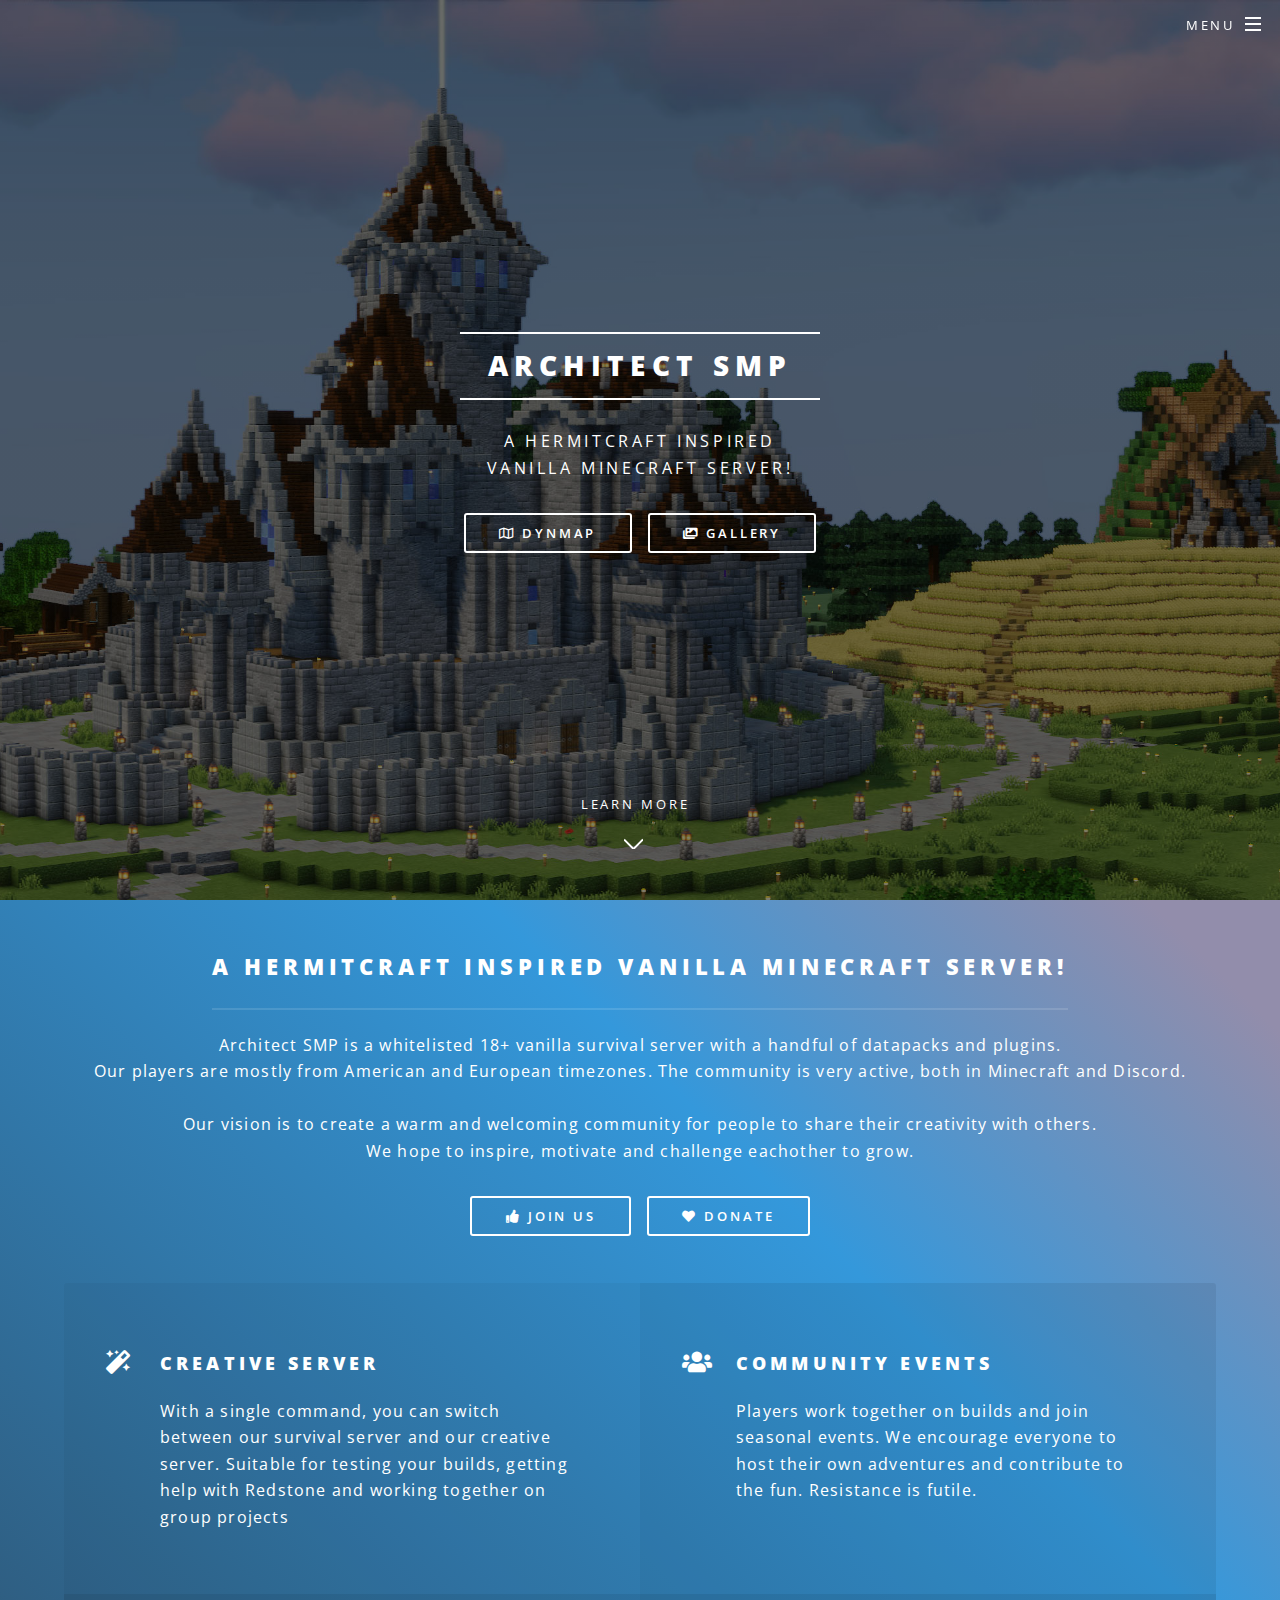
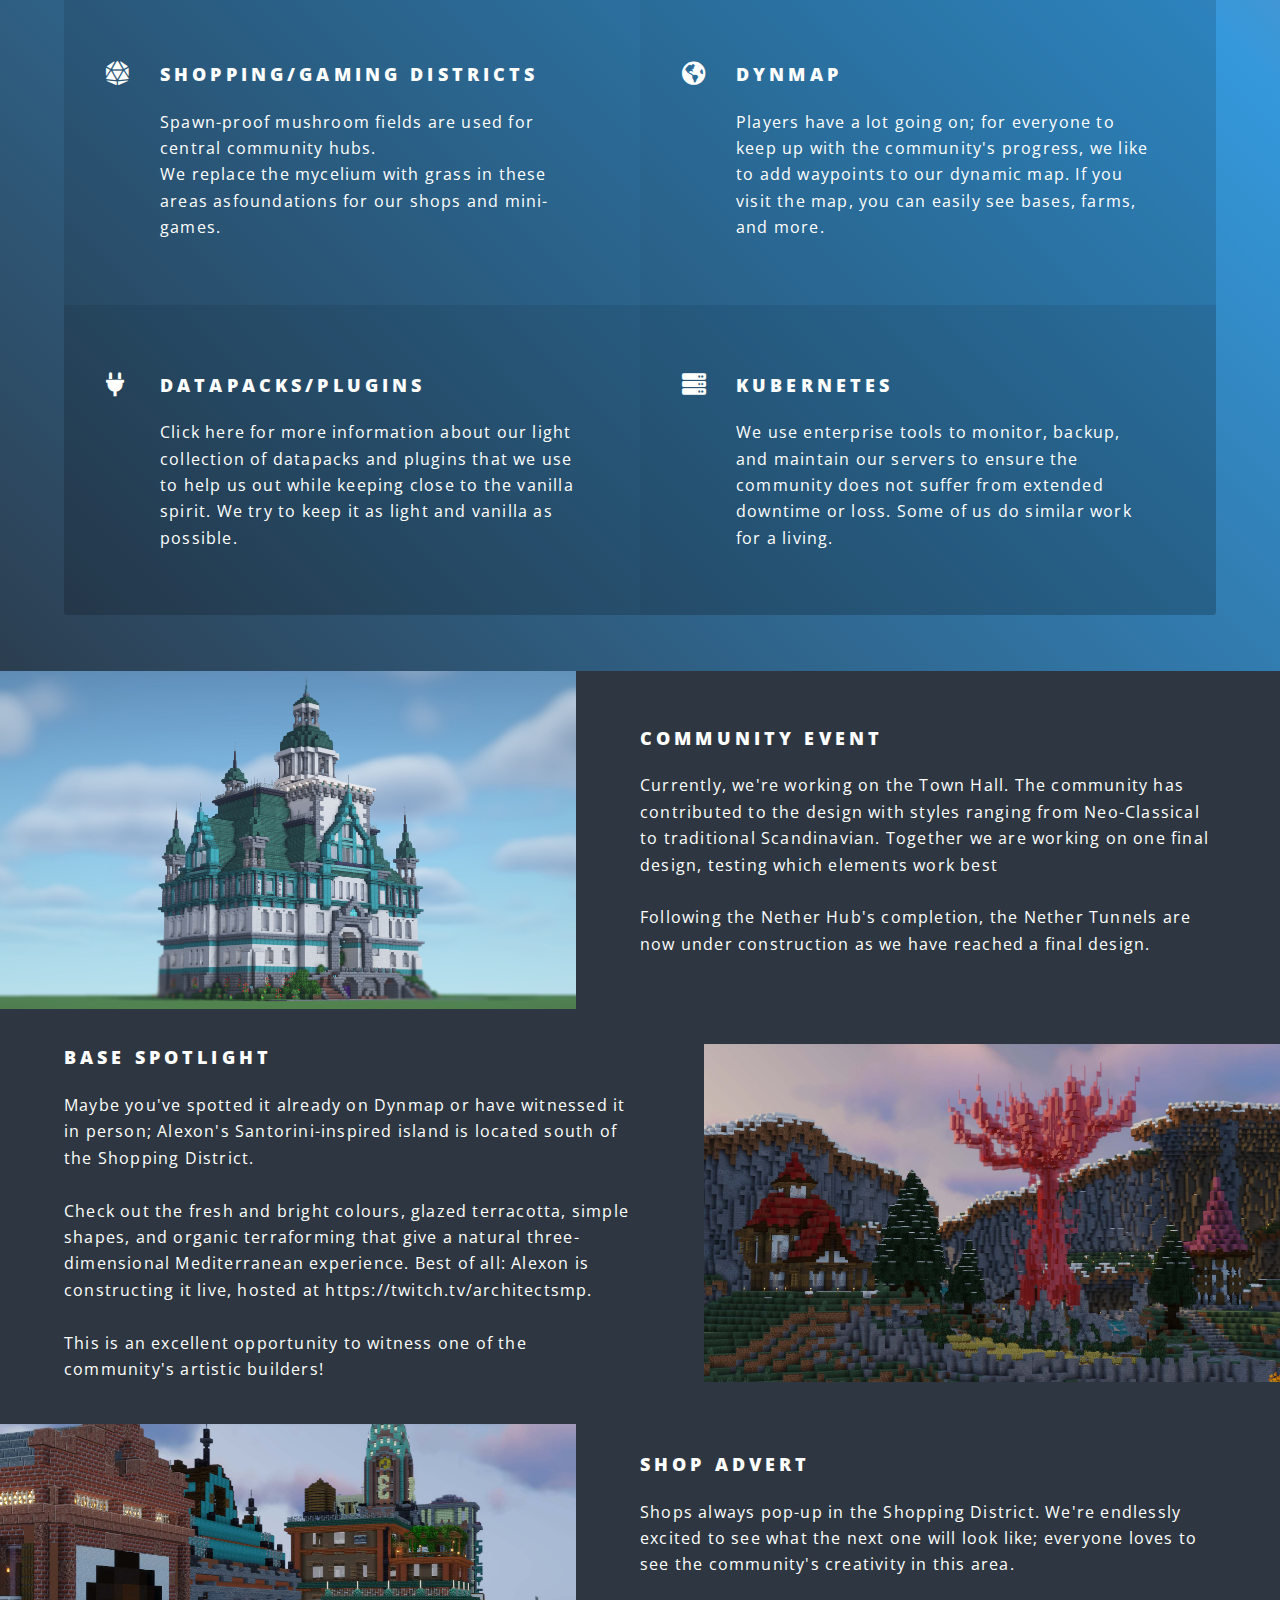
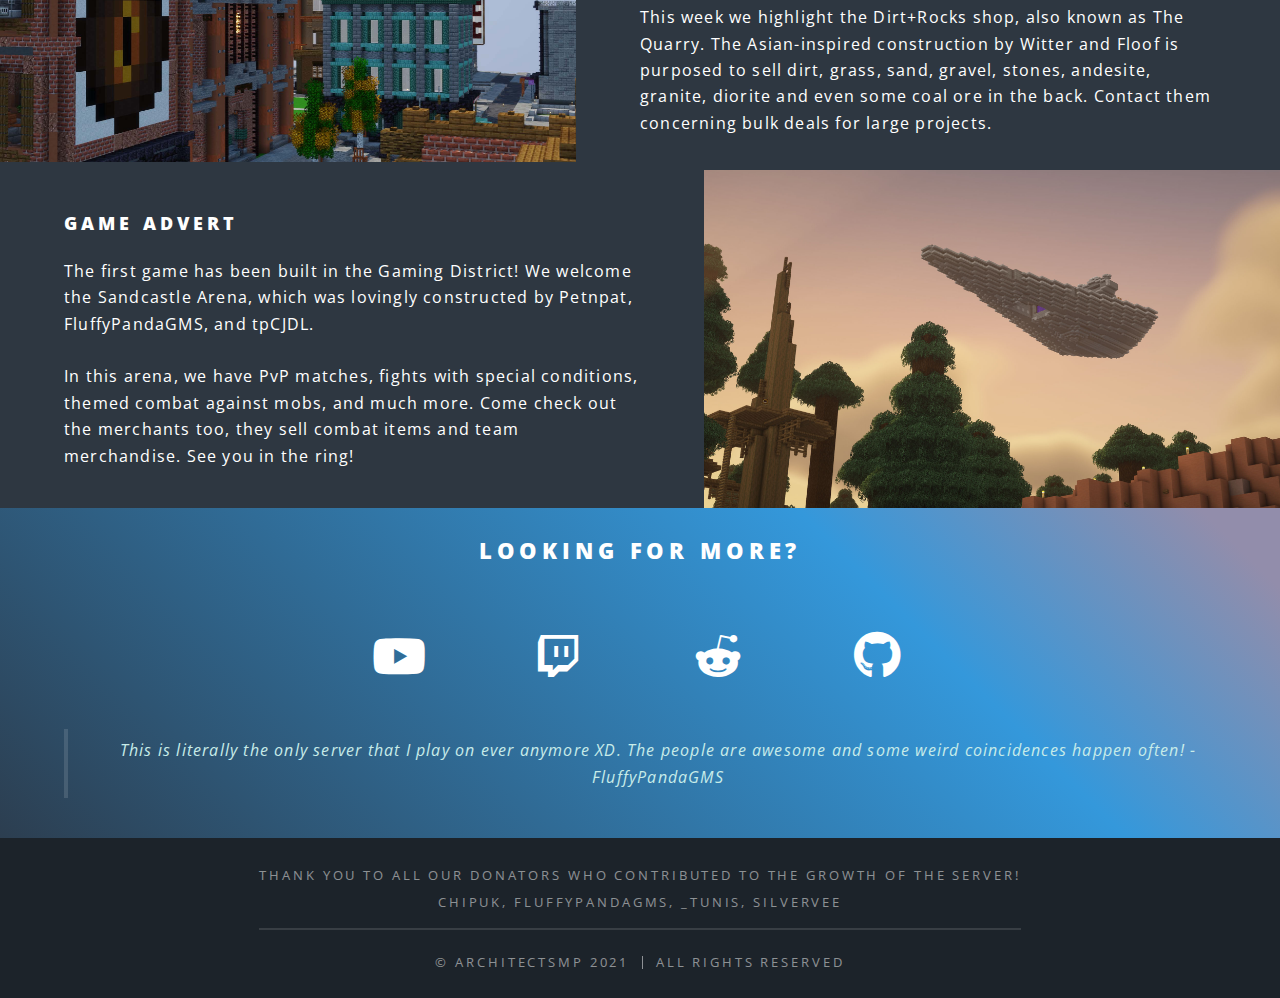
<file: index.html>
<!DOCTYPE HTML>
<html>
	<head>
		<title>Architect SMP</title>
		<meta charset="utf-8" />
		<meta name="viewport" content="width=device-width, initial-scale=1, user-scalable=no" />
		<link rel="stylesheet" href="assets/css/main.css" />
    <link rel="icon" href="assets/images/favicon2.png">
		<noscript><link rel="stylesheet" href="assets/css/noscript.css" /></noscript>
	</head>
	<body class="landing is-preload">

		<!-- Page Wrapper -->
			<div id="page-wrapper">

				<!-- Header -->
					<header id="header" class="alt">
						<h1><a href="index.html">Architect SMP</a></h1>
						<nav id="nav">
							<ul>
								<li class="special">
								<a href="#menu" class="menuToggle"><span>Menu</span></a>
									<div id="menu">
										<ul>
											<li><h4>Menu</h4></li>
											<li><a href="index.html">Home</a></li>
											<li><a href="faq.html">FAQ</a></li>
                      <li><a href="mods.html">Datapacks</a></li>
                      <li><a href="mods.html">Plugins</a></li>
											<li><a href="https://photos.app.goo.gl/3EfzK7wDeBTkXhji7" target="_blank">Gallery</a></li>
											<li><a href="https://map.architectsmp.com" target="_blank">DynMap</a></li>
											<li><a href="https://blog.architectsmp.com" target="_blank">Tech Bits</a></li>
											<li><a href="https://donate.architectsmp.com" target="_blank">Donate</a></li>
											<li><a href="https://discord.gg/k9T9XnFv3Y" target="_blank">Join us</a></li>
										</ul>
									</div>
								</li>
							</ul>
						</nav>
					</header>

				<!-- Banner -->
					<section id="banner">
						<div class="inner">
							<h2>Architect SMP</h2>
							<p>A Hermitcraft inspired <br>
								vanilla	Minecraft server!</p>
							<ul class="actions special">
								<!--<li><a href="https://discord.gg/k9T9XnFv3Y" class="button primary">Join us</a></li>-->
								<!--<li><a href="https://discord.gg/k9T9XnFv3Y" class="button secondary">Donate</a></li>-->
								<li><a href="https://map.architectsmp.com/" class="button secondary icon generic fa-map" target="_blank">DynMap</a></li>
								<li><a href="https://photos.app.goo.gl/3EfzK7wDeBTkXhji7" class="button secondary icon solid fa-images" target="_blank">Gallery</a></li>
							</ul>
						</div>
						<a href="#one" class="more scrolly">Learn More</a>
					</section>

				<!-- One -->
				<section id="one" class="wrapper style3 special">
					<div class="inner">
						<header class="major">
							<h2>A Hermitcraft inspired vanilla Minecraft server!</h2>
							<p>Architect SMP is a whitelisted 18+ vanilla survival server with a handful of datapacks and plugins. <br>
								Our players are mostly from American and European timezones. The community is very active, both in Minecraft and Discord.
								<br><br>
								Our vision is to create a warm and welcoming community for people to share their creativity with others. <br>
								We hope to inspire, motivate and challenge eachother to grow.</p>
							<a href="https://discord.gg/k9T9XnFv3Y" class="button secondary2 icon solid fa-thumbs-up" target="_blank">Join us</a> &nbsp; 
							<a href="https://donate.architectsmp.com/" class="button secondary icon solid fa-heart" target="_blank">Donate</a>
						</header>
						<ul class="features">										
							<li class="icon solid fa-magic">
								<h3>Creative Server</h3>
								<p>With a single command, you can switch between our survival server and our creative server. Suitable for testing your builds, getting help with Redstone and working together on group projects</p>
							</li>
							<li class="icon solid fa-users">
								<h3>Community Events</h3>
								<p>Players work together on builds and join seasonal events. We encourage everyone to host their own adventures and contribute to the fun. Resistance is futile.</p>
							</li>
							<li class="icon solid fa-dice-d20">
								<h3>Shopping/Gaming Districts</h3>
								<p>Spawn-proof mushroom fields are used for central community hubs. <br<br><br>
									We replace the mycelium with grass in these areas asfoundations for our shops and mini-games.</p>
							</li>
							<li class="icon solid fa-globe-americas">
								<a href="https://map.architectsmp.com/" target="_blank"><h3>Dynmap</h3>
								<p>Players have a lot going on; for everyone to keep up with the community's progress, we like to add waypoints to our dynamic map. If you visit the map, you can easily see bases, farms, and more.</p></a>
							</li>
							<li class="icon solid fa-plug">
								<a href="mods.html" target="_blank"><h3>Datapacks/Plugins</h3>
								<p>Click here for more information about our light collection of datapacks and plugins that we use to help us out while keeping close to the vanilla spirit. We try to keep it as light and vanilla as possible.</p></a>
							</li>
							<li class="icon solid fa-server">
								<a href="https://stats.uptimerobot.com/Q71mYu6O9o" target="_blank"><h3>Kubernetes</h3>
								<p>We use enterprise tools to monitor, backup, and maintain our servers to ensure the community does not suffer from extended downtime or loss. Some of us do similar work for a living.</p></a>
							</li>
							<!--<li class="icon solid fa-images">
								<a href="https://donate.architectsmp.com" target="_blank"><h3>Gallery</h3>
								<p>Augue consectetur sed interdum imperdiet et ipsum. Mauris lorem tincidunt nullam amet leo Aenean ligula consequat consequat.</p></a>
							</li>-->
							</ul>
					</div>
				</section>

				<!-- Two -->
					<section id="two" class="wrapper alt style2">
						<section class="spotlight">
							<div class="image"><img src="assets/images/pic01.jpg" alt="" /></div><div class="content">
								<h3>Community Event</h3>
								<p>Currently, we're working on the Town Hall. The community has contributed to the design with styles ranging from Neo-Classical to traditional Scandinavian. Together we are working on one final design, testing which elements work best
									<br><br> Following the Nether Hub's completion, the Nether Tunnels are now under construction as we have reached a final design.
								 </p>
							</div>
						</section>
						<section class="spotlight">
							<div class="image"><img src="assets/images/pic02.jpg" alt="" /></div><div class="content">
								<h3>Base Spotlight</h3>
								<p>Maybe you've spotted it already on Dynmap or have witnessed it in person; Alexon's Santorini-inspired island is located south of the Shopping District.<br><br>
									Check out the fresh and bright colours, glazed terracotta, simple shapes, and organic terraforming that give a natural three-dimensional Mediterranean experience. Best of all: Alexon is constructing it live, hosted at https://twitch.tv/architectsmp. <br><br>
									This is an excellent opportunity to witness one of the community's artistic builders!
								</p>
							</div>
						</section>
						<section class="spotlight">
							<div class="image"><img src="assets/images/pic03.jpg" alt="" /></div><div class="content">
								<h3>Shop Advert</h3>
								<p>Shops always pop-up in the Shopping District. We're endlessly excited to see what the next one will look like; everyone loves to see the community's creativity in this area.<br><br>
									This week we highlight the Dirt+Rocks shop, also known as The Quarry. The Asian-inspired construction by Witter and Floof is purposed to sell dirt, grass, sand, gravel, stones, andesite, granite, diorite and even some coal ore in the back. Contact them concerning bulk deals for large projects.
								</p>
							</div>
						</section>
						<section class="spotlight">
							<div class="image"><img src="assets/images/pic04.jpg" alt="" /></div><div class="content">
								<h3>Game Advert</h3>
								<p>The first game has been built in the Gaming District! We welcome the Sandcastle Arena, which was lovingly constructed by Petnpat, FluffyPandaGMS, and tpCJDL.<br><br>
									In this arena, we have PvP matches, fights with special conditions, themed combat against mobs, and much more. Come check out the merchants too, they sell combat items and team merchandise. See you in the ring!
								</p>
							</div>
						</section>
					</section>

				<!-- Three -->
				<section id="one" class="wrapper2 style1 special">
					<div class="inner">
						<header class="">
							<h2>Looking for more?</h2>
							<!--<p>Aliquam ut ex ut augue consectetur interdum. Donec amet imperdiet eleifend<br />
							fringilla tincidunt. Nullam dui leo Aenean mi ligula, rhoncus ullamcorper.</p>-->
						</header>
						<ul class="icons major">
							<li><a href="https://www.youtube.com/channel/UCQbwhMPaSMkazDOZa_A0x0g" class="icon brands fa-youtube major style7" target="_blank"><span class="label">Youtube</span></a></li>
							<li><a href="https://www.twitch.tv/architectsmp" class="icon brands fa-twitch major style7" target="_blank"><span class="label">Twitch</span></a></li>
							<li><a href="https://www.reddit.com/r/ArchitectSMP/" class="icon brands fa-reddit-alien major style7" target="_blank"><span class="label">Reddit</span></a></li>
							<li><a href="https://github.com/ArchitectSMP" class="icon brands fa-github major style7" target="_blank"><span class="label">Github</span></a></li>
						</ul>

							<blockquote>This is literally the only server that I play on ever anymore XD. The people are awesome and some weird coincidences happen often! - FluffyPandaGMS</blockquote>
							<!--<a href="https://donate.architectsmp.com/" class="button secondary" target="_blank">Donate</a><br><br>-->
					</div>
				</section>

				<!-- CTA 
					<section id="cta" class="wrapper style4">
						<div class="inner">
							<header>
								<h2>Arcue ut vel commodo</h2>
								<p>Aliquam ut ex ut augue consectetur interdum endrerit imperdiet amet eleifend fringilla.</p>
							</header>
							<ul class="actions stacked">
								<li><a href="#" class="button fit primary">Activate</a></li>
								<li><a href="#" class="button fit">Learn More</a></li>
							</ul>
						</div>
					</section>-->

					
				<!-- Footer -->
					<footer id="footer">
						<!--<ul class="icons">
							<li><a href="#" class="icon brands fa-twitter"><span class="label">Twitter</span></a></li>
							<li><a href="#" class="icon brands fa-facebook-f"><span class="label">Facebook</span></a></li>
							<li><a href="#" class="icon brands fa-instagram"><span class="label">Instagram</span></a></li>
							<li><a href="#" class="icon brands fa-dribbble"><span class="label">Dribbble</span></a></li>
							<li><a href="#" class="icon solid fa-envelope"><span class="label">Email</span></a></li>
						</ul>-->
						<ul class="copyright2">
							Thank you to all our donators who contributed to the growth of the server!<br>
							ChipUK, FluffyPandaGMS, _tunis, SilverVee 
						</ul>
						<ul class="copyright">
							<li>&copy; ArchitectSMP 2021</li><li>All rights reserved</a></li>
						</ul>
					</footer>

			</div>

		<!-- Scripts -->
			<script src="assets/js/jquery.min.js"></script>
			<script src="assets/js/jquery.scrollex.min.js"></script>
			<script src="assets/js/jquery.scrolly.min.js"></script>
			<script src="assets/js/browser.min.js"></script>
			<script src="assets/js/breakpoints.min.js"></script>
			<script src="assets/js/util.js"></script>
			<script src="assets/js/main.js"></script>
			<!--<script src="assets/js/refresh.js"></script>-->
	</body>
</html>
</file>
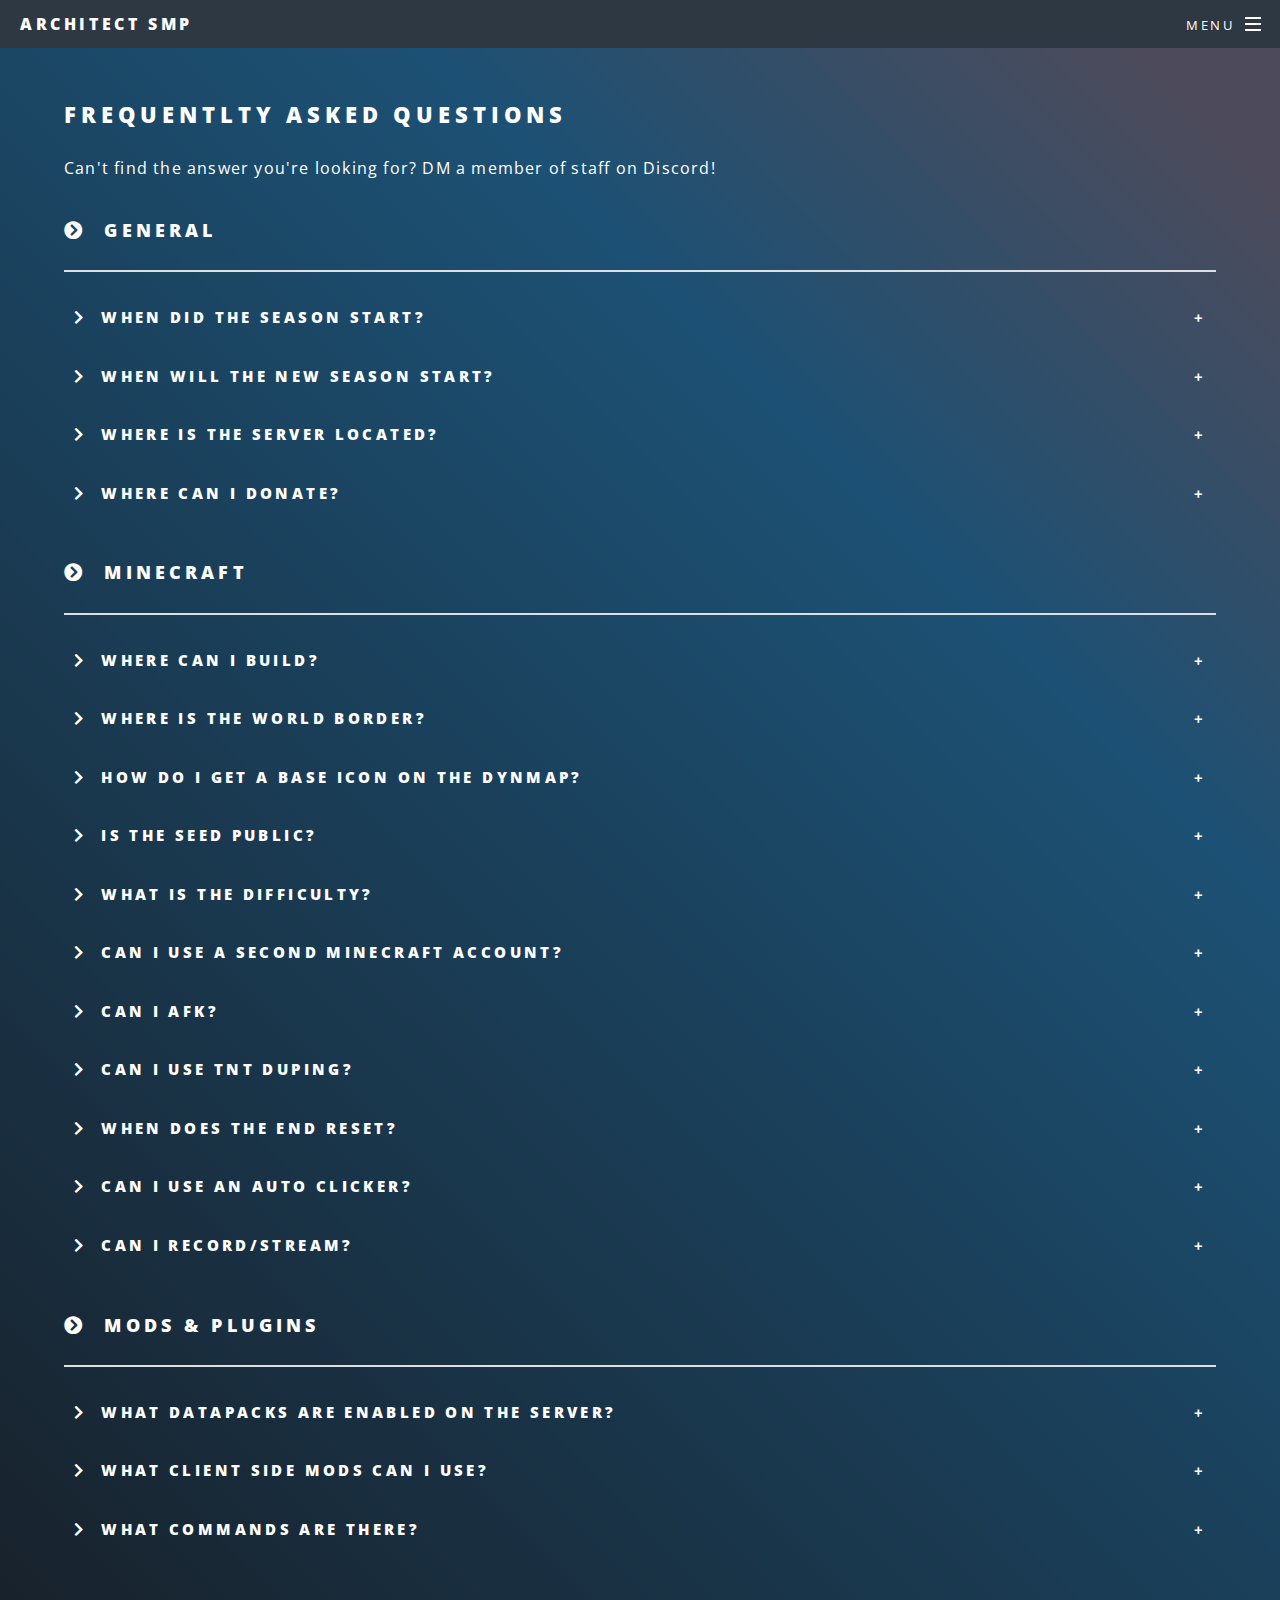
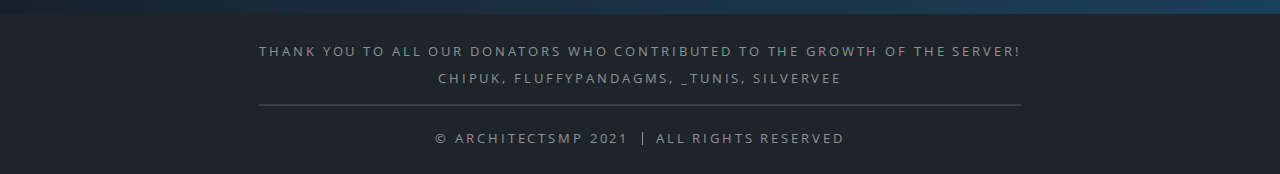
<file: FAQ.html>
<!DOCTYPE HTML>
<!--
	Spectral by HTML5 UP
	html5up.net | @ajlkn
	Free for personal and commercial use under the CCA 3.0 license (html5up.net/license)
-->
<html>
	<head>
		<title>FAQ</title>
		<meta charset="utf-8" />
		<meta name="viewport" content="width=device-width, initial-scale=1, user-scalable=no" />
		<link rel="stylesheet" href="assets/css/main.css" />
		<noscript><link rel="stylesheet" href="assets/css/noscript.css" /></noscript>
	</head>
	<body class="is-preload">

		<!-- Page Wrapper -->
			<div id="page-wrapper">

				<!-- Header -->
					<header id="header">
						<h1><a href="index.html">Architect SMP</a></h1>
						<nav id="nav">
							<ul>
								<li class="special">
									<a href="#menu" class="menuToggle"><span>Menu</span></a>
									<div id="menu">
										<ul>
											<li><h4>Menu</h4></li>
											<li><a href="index.html">Home</a></li>
											<li><a href="faq.html" target="_blank">FAQ</a></li>
                      <li><a href="mods.html" target="_blank">Datapacks</a></li>
                      <li><a href="mods.html" target="_blank">Plugins</a></li>
											<li><a href="https://imgur.com/user/architectsmp" target="_blank">Gallery</a></li>
											<li><a href="https://map.architectsmp.com" target="_blank">DynMap</a></li>
											<li><a href="https://blog.architectsmp.com" target="_blank">Tech Bits</a></li>
											<li><a href="https://donate.architectsmp.com" target="_blank">Donate</a></li>
											<li><a href="https://discord.gg/k9T9XnFv3Y" target="_blank">Join us</a></li>
										</ul>
									</div>
								</li>
							</ul>
						</nav>
					</header>

				<!-- Main -->
					<article id="main">
						
						<section class="wrapper style5">
							<div class="inner">
								
								<h2>Frequentlty Asked Questions</h2>
								<p>Can't find the answer you're looking for? DM a member of staff on Discord!</p>
									<h3 class="icon minor solid fa-chevron-circle-right">&nbsp; General</h3>
									<hr class="major2">
									<h5 class="accordion icon solid fa-chevron-right" >&nbsp; When did the season start?</h5>
										<div class="panel">
									  		<p>Season 1 started on January 1st 2021.</p>
										</div>
									
									<h5 class="accordion icon solid fa-chevron-right" >&nbsp; When will the new season start?</h5>
										<div class="panel">
											<p>Season 2 will start when both the 1.17 Release is out ánd our system can be fully updated to that version.<br>
                        Since that isn't expected to be soon, there is plenty of time left to build in our current world.</p>
										</div>
																		
                    <h5 class="accordion icon solid fa-chevron-right" >&nbsp; Where is the server located?</h5>
										<div class="panel">
											<p>X</p>
										</div>

                    <h5 class="accordion icon solid fa-chevron-right" >&nbsp; Where can I donate?</h5>
										<div class="panel">
											<p>You can donate via our <a href="https://donate.architectsmp.com/" target="_blank">Tebex page</a>.
                        We don't rely on donations but it helps us out a lot.<br>
                        All funds will go directly into the upkeep and improvement of our server.
                        Donating will get you the Donator role in-game and on Discord, a mention on our website and our everlasting gratitude.
                        If your role is missing, please contact a member of staff.</p>
										</div>

										<br>

									<h3 class="icon minor solid fa-chevron-circle-right">&nbsp; Minecraft</h3>
									<hr class="major2">
									<h5 class="accordion icon solid fa-chevron-right" >&nbsp; Where can I build?</h5>
										<div class="panel">
											<p>You are free to build your base wherever you want! There are no land claim and no assigned locations.
                        The only restrictions are that you do not build your base in the Shopping or Gaming district or when moving in close to another player to contact them before building too close.</p>
										</div> 
									                     
                    <h5 class="accordion icon solid fa-chevron-right" >&nbsp; Where is the World Border?</h5>
										<div class="panel">
											<p>There is no world border. Feel free to explore at your heart's content!</p>
										</div>   

                  <h5 class="accordion icon solid fa-chevron-right" >&nbsp; How do I get a Base icon on the Dynmap?</h5>
										<div class="panel">
											<p>You can contact a member of staff and give them the coordinates to your base.<br>
                      An icon with your name will then shortly after appear on the Dynmap.</p>
										</div>  

                  <h5 class="accordion icon solid fa-chevron-right" >&nbsp; Is the seed public?</h5>
										<div class="panel">
											<p>Yes, the seed is the same as the Hermitcraft Season 7 seed: -2143500864.<br>
                        Using the seed to find ores/caves is not allowed and is considered cheating.</p>
										</div>

                    <h5 class="accordion icon solid fa-chevron-right" >&nbsp; What is the Difficulty?</h5>
										<div class="panel">
											<p>The difficulty is set to Hard. torches are your friends!</p>
										</div>   
                    
									<h5 class="accordion icon solid fa-chevron-right" >&nbsp; Can I use a second Minecraft account?</h5>
										<div class="panel">
											<p>We allow a camera account for the purpose of assisting in building.<br>
                        However, no Spectator mode will be given and AFKing with this account is not allowed.</p>
										</div>
									
                  <h5 class="accordion icon solid fa-chevron-right" >&nbsp; Can I AFK?</h5>
										<div class="panel">
											<p>Yes, but after 5 hours you will be kicked.
                        This is to allow for better server stability and performance.</p>
										</div>  

									<h5 class="accordion icon solid fa-chevron-right" >&nbsp; Can I use TNT duping?</h5>
										<div class="panel">
											<p>TNT duping is NOT allowed without direct permission from staff.<br>
                      If you have a build planned (e.g. tree farm, ...), please consult a member of staff first.</p>
										</div>
										
                   <h5 class="accordion icon solid fa-chevron-right" >&nbsp; When does The End reset?</h5>
										<div class="panel">
											<p>We try to reset the outer islands on the first of every month.<br>
                        If you have a farm or base in the End dimension please contact a member of staff so that it will be excluded from the reset.</p>
										</div> 
                    
                  <h5 class="accordion icon solid fa-chevron-right" >&nbsp; Can I use an auto clicker?</h5>
										<div class="panel">
											<p>Yes, we'd like to prevent RSI.</p>
										</div>
                    
                    <h5 class="accordion icon solid fa-chevron-right" >&nbsp; Can I record/stream?</h5>
										<div class="panel">
											<p>Streamers and content creators are welcome, just let others know when you're recording/streaming so they can behave accordingly.
                        Share your channel link with the community so we can enjoy your content too!</p>
										</div>    

										<br>

									<h3 class="icon minor solid fa-chevron-circle-right">&nbsp; Mods & Plugins</h3>
									<hr class="major2">
									<h5 class="accordion icon solid fa-chevron-right" >&nbsp; What datapacks are enabled on the server?</h5>
										<div class="panel">
											<p>You can read up on them <a href="mods.html" target="_blank">on this page</a>.</p>
										</div>
									
									<h5 class="accordion icon solid fa-chevron-right" >&nbsp; What client side Mods can I use?</h5>
										<div class="panel">
											<p>Approved mods can be found <a href="mods.html" target="_blank">here</a>.<br>
                        If you want to use a mod that is not listed or are unsure that it is allowed, please contact a member of staff.<br>
                        Mods that help you automatically mine, move, freecam or let you use x-ray are not allowed.</p>
										</div>
									
									<h5 class="accordion icon solid fa-chevron-right" >&nbsp; What commands are there?</h5>
										<div class="panel">
											<p>Coming soon</p>
										</div>
									
							</div>
						</section>
					</article>

				<!-- Footer -->
				<footer id="footer">
					<!--<ul class="icons">
						<li><a href="#" class="icon brands fa-twitter"><span class="label">Twitter</span></a></li>
						<li><a href="#" class="icon brands fa-facebook-f"><span class="label">Facebook</span></a></li>
						<li><a href="#" class="icon brands fa-instagram"><span class="label">Instagram</span></a></li>
						<li><a href="#" class="icon brands fa-dribbble"><span class="label">Dribbble</span></a></li>
						<li><a href="#" class="icon solid fa-envelope"><span class="label">Email</span></a></li>
					</ul>-->
					<ul class="copyright2">
						Thank you to all our donators who contributed to the growth of the server!<br>
						ChipUK, FluffyPandaGMS, _tunis, SilverVee 
					</ul>
					<ul class="copyright">
						<li>&copy; ArchitectSMP 2021</li><li>All rights reserved</a></li>
					</ul>
				</footer>

			</div>

		<!-- Scripts -->
			<script src="assets/js/jquery.min.js"></script>
			<script src="assets/js/jquery.scrollex.min.js"></script>
			<script src="assets/js/jquery.scrolly.min.js"></script>
			<script src="assets/js/browser.min.js"></script>
			<script src="assets/js/breakpoints.min.js"></script>
			<script src="assets/js/util.js"></script>
			<script src="assets/js/main.js"></script>
			<script src="assets/js/accordion.js"></script>

	</body>
</html>
</file>
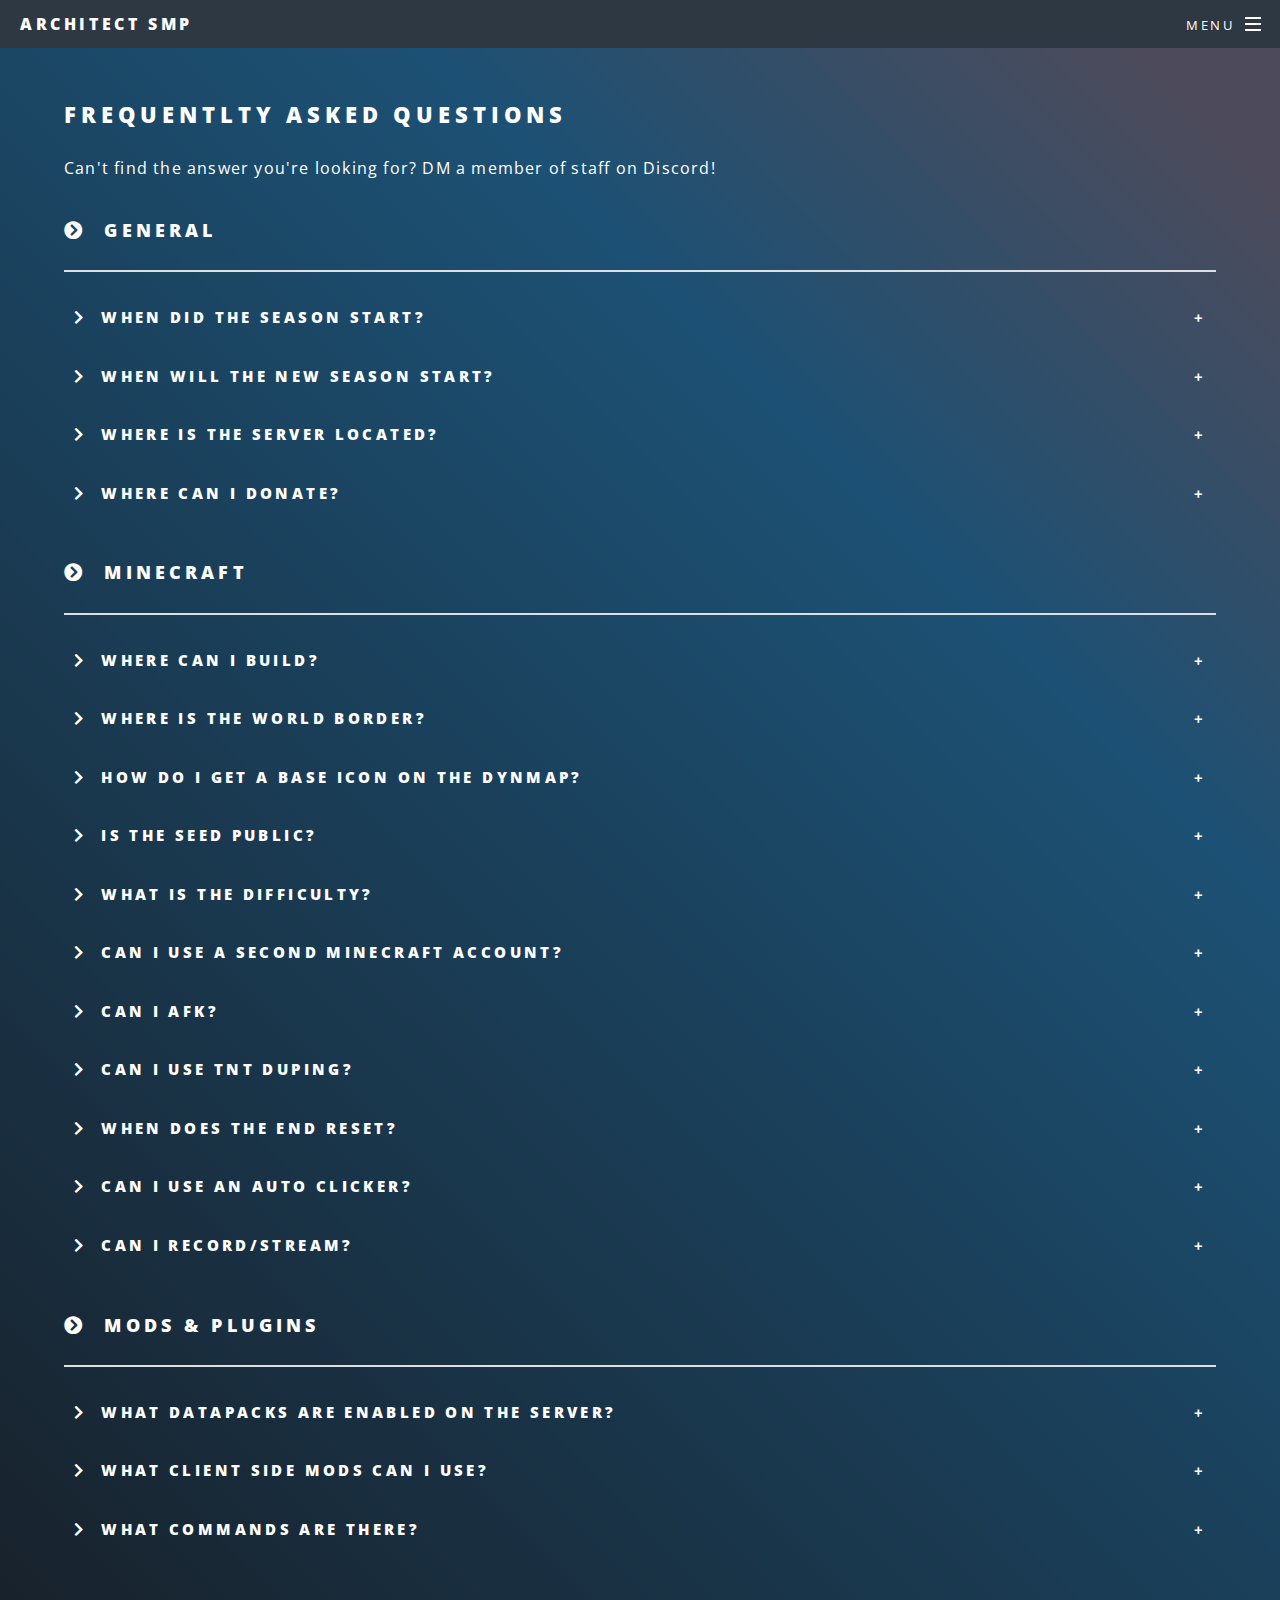
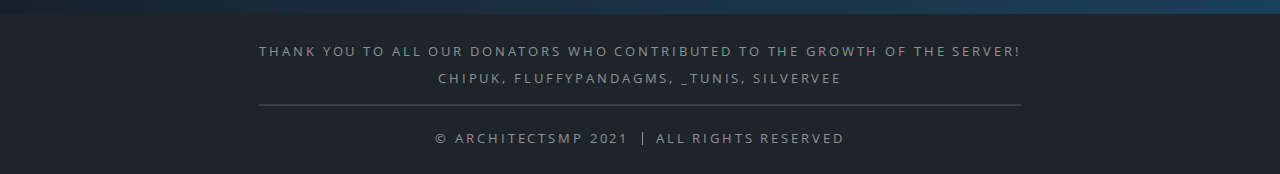
<file: faq.html>
<!DOCTYPE HTML>
<!--
	Spectral by HTML5 UP
	html5up.net | @ajlkn
	Free for personal and commercial use under the CCA 3.0 license (html5up.net/license)
-->
<html>
	<head>
		<title>FAQ</title>
		<meta charset="utf-8" />
		<meta name="viewport" content="width=device-width, initial-scale=1, user-scalable=no" />
		<link rel="stylesheet" href="assets/css/main.css" />
    <link rel="icon" href="assets/images/favicon2.png">
		<noscript><link rel="stylesheet" href="assets/css/noscript.css" /></noscript>
	</head>
	<body class="is-preload">

		<!-- Page Wrapper -->
			<div id="page-wrapper">

				<!-- Header -->
					<header id="header">
						<h1><a href="index.html">Architect SMP</a></h1>
						<nav id="nav">
							<ul>
								<li class="special">
									<a href="#menu" class="menuToggle"><span>Menu</span></a>
									<div id="menu">
										<ul>
											<li><h4>Menu</h4></li>
											<li><a href="index.html">Home</a></li>
											<li><a href="faq.html">FAQ</a></li>
                      <li><a href="mods.html">Datapacks</a></li>
                      <li><a href="mods.html">Plugins</a></li>
											<li><a href="https://photos.app.goo.gl/3EfzK7wDeBTkXhji7" target="_blank">Gallery</a></li>
											<li><a href="https://map.architectsmp.com" target="_blank">DynMap</a></li>
											<li><a href="https://blog.architectsmp.com" target="_blank">Tech Bits</a></li>
											<li><a href="https://donate.architectsmp.com" target="_blank">Donate</a></li>
											<li><a href="https://discord.gg/k9T9XnFv3Y" target="_blank">Join us</a></li>
										</ul>
									</div>
								</li>
							</ul>
						</nav>
					</header>

				<!-- Main -->
					<article id="main">
						
						<section class="wrapper style5">
							<div class="inner">
								
								<h2>Frequentlty Asked Questions</h2>
								<p>Can't find the answer you're looking for? DM a member of staff on Discord!</p>
									<h3 class="icon minor solid fa-chevron-circle-right">&nbsp; General</h3>
									<hr class="major2">
									<h5 class="accordion icon solid fa-chevron-right" >&nbsp; When did the season start?</h5>
										<div class="panel">
									  		<p>Season 1 started on January 1st 2021.</p>
										</div>
									
									<h5 class="accordion icon solid fa-chevron-right" >&nbsp; When will the new season start?</h5>
										<div class="panel">
											<p>Season 2 will start when both the 1.17 Release is out ánd our system can be fully updated to that version.<br>
                        Since that isn't expected to be soon, there is plenty of time left to build in our current world.</p>
										</div>
																		
                    <h5 class="accordion icon solid fa-chevron-right" >&nbsp; Where is the server located?</h5>
										<div class="panel">
											<p>The server is located in Germany.</p>
										</div>

                    <h5 class="accordion icon solid fa-chevron-right" >&nbsp; Where can I donate?</h5>
										<div class="panel">
											<p>You can donate via our <a href="https://donate.architectsmp.com/" target="_blank">Tebex page</a>.
                        We don't rely on donations but it helps us out a lot.<br>
                        All funds will go directly into the upkeep and improvement of our server.
                        Donating will get you the Donator role in-game and on Discord, a mention on our website and our everlasting gratitude.
                        If your role is missing, please contact a member of staff.</p>
										</div>

										<br>

									<h3 class="icon minor solid fa-chevron-circle-right">&nbsp; Minecraft</h3>
									<hr class="major2">
									<h5 class="accordion icon solid fa-chevron-right" >&nbsp; Where can I build?</h5>
										<div class="panel">
											<p>You are free to build your base wherever you want! There are no land claim and no assigned locations.
                        The only restrictions are that you do not build your base in the Shopping or Gaming district or when moving in close to another player to contact them before building too close.</p>
										</div> 
									                     
                    <h5 class="accordion icon solid fa-chevron-right" >&nbsp; Where is the World Border?</h5>
										<div class="panel">
											<p>There is no world border. Feel free to explore to your heart's content!</p>
										</div>   

                  <h5 class="accordion icon solid fa-chevron-right" >&nbsp; How do I get a Base icon on the Dynmap?</h5>
										<div class="panel">
											<p>You can contact a member of staff and give them the coordinates of your base.<br>
                      An icon with your name will then shortly after appear on the Dynmap.</p>
										</div>  

                  <h5 class="accordion icon solid fa-chevron-right" >&nbsp; Is the seed public?</h5>
										<div class="panel">
											<p>Yes, the seed is the same as the Hermitcraft Season 7 seed: -2143500864.<br>
                        Using the seed to find ores/caves is not allowed and is considered cheating.</p>
										</div>

                    <h5 class="accordion icon solid fa-chevron-right" >&nbsp; What is the Difficulty?</h5>
										<div class="panel">
											<p>The difficulty is set to Hard. Torches are your friends!</p>
										</div>   
                    
									<h5 class="accordion icon solid fa-chevron-right" >&nbsp; Can I use a second Minecraft account?</h5>
										<div class="panel">
											<p>We allow a camera account for the purpose of assisting in building.<br>
                        However, no Spectator mode will be given and AFKing with this account is not allowed.</p>
										</div>
									
                  <h5 class="accordion icon solid fa-chevron-right" >&nbsp; Can I AFK?</h5>
										<div class="panel">
											<p>Yes, but after 5 hours you will be kicked.
                        This is to allow for better server stability and performance.</p>
										</div>  

									<h5 class="accordion icon solid fa-chevron-right" >&nbsp; Can I use TNT duping?</h5>
										<div class="panel">
											<p>TNT duping is NOT allowed without direct permission from staff.<br>
                      If you have a build planned (e.g. tree farm, ...), please consult a member of staff first.</p>
										</div>
										
                   <h5 class="accordion icon solid fa-chevron-right" >&nbsp; When does The End reset?</h5>
										<div class="panel">
											<p>We try to reset the outer islands on the first of every month.<br>
                        If you have a farm or base in the End dimension please contact a member of staff so that it will be excluded from the reset.</p>
										</div> 
                    
                  <h5 class="accordion icon solid fa-chevron-right" >&nbsp; Can I use an auto clicker?</h5>
										<div class="panel">
											<p>Yes, we'd like to prevent RSI.</p>
										</div>
                    
                    <h5 class="accordion icon solid fa-chevron-right" >&nbsp; Can I record/stream?</h5>
										<div class="panel">
											<p>Streamers and content creators are welcome, just let others know when you're recording/streaming so they can behave accordingly.
                        Share your channel link with the community so we can enjoy your content too!</p>
										</div>    

										<br>

									<h3 class="icon minor solid fa-chevron-circle-right">&nbsp; Mods & Plugins</h3>
									<hr class="major2">
									<h5 class="accordion icon solid fa-chevron-right" >&nbsp; What datapacks are enabled on the server?</h5>
										<div class="panel">
											<p>You can read up on them <a href="mods.html">on this page</a>.</p>
										</div>
									
									<h5 class="accordion icon solid fa-chevron-right" >&nbsp; What client side Mods can I use?</h5>
										<div class="panel">
											<p>Approved mods can be found <a href="mods.html">here</a>.<br>
                        If you want to use a mod that is not listed or are unsure that it is allowed, please contact a member of staff.<br>
                        Mods that help you automatically mine, move, freecam or let you use x-ray are not allowed.</p>
										</div>
									
									<h5 class="accordion icon solid fa-chevron-right" >&nbsp; What commands are there?</h5>
										<div class="panel">
											<p>All player commands can be found on the Datapacks page under <a href="mods.html">How to: Player commands</a>.</p>
										</div>
									
							</div>
						</section>
					</article>

				<!-- Footer -->
				<footer id="footer">
					<!--<ul class="icons">
						<li><a href="#" class="icon brands fa-twitter"><span class="label">Twitter</span></a></li>
						<li><a href="#" class="icon brands fa-facebook-f"><span class="label">Facebook</span></a></li>
						<li><a href="#" class="icon brands fa-instagram"><span class="label">Instagram</span></a></li>
						<li><a href="#" class="icon brands fa-dribbble"><span class="label">Dribbble</span></a></li>
						<li><a href="#" class="icon solid fa-envelope"><span class="label">Email</span></a></li>
					</ul>-->
					<ul class="copyright2">
						Thank you to all our donators who contributed to the growth of the server!<br>
						ChipUK, FluffyPandaGMS, _tunis, SilverVee 
					</ul>
					<ul class="copyright">
						<li>&copy; ArchitectSMP 2021</li><li>All rights reserved</a></li>
					</ul>
				</footer>

			</div>

		<!-- Scripts -->
			<script src="assets/js/jquery.min.js"></script>
			<script src="assets/js/jquery.scrollex.min.js"></script>
			<script src="assets/js/jquery.scrolly.min.js"></script>
			<script src="assets/js/browser.min.js"></script>
			<script src="assets/js/breakpoints.min.js"></script>
			<script src="assets/js/util.js"></script>
			<script src="assets/js/main.js"></script>
			<script src="assets/js/accordion.js"></script>

	</body>
</html>
</file>
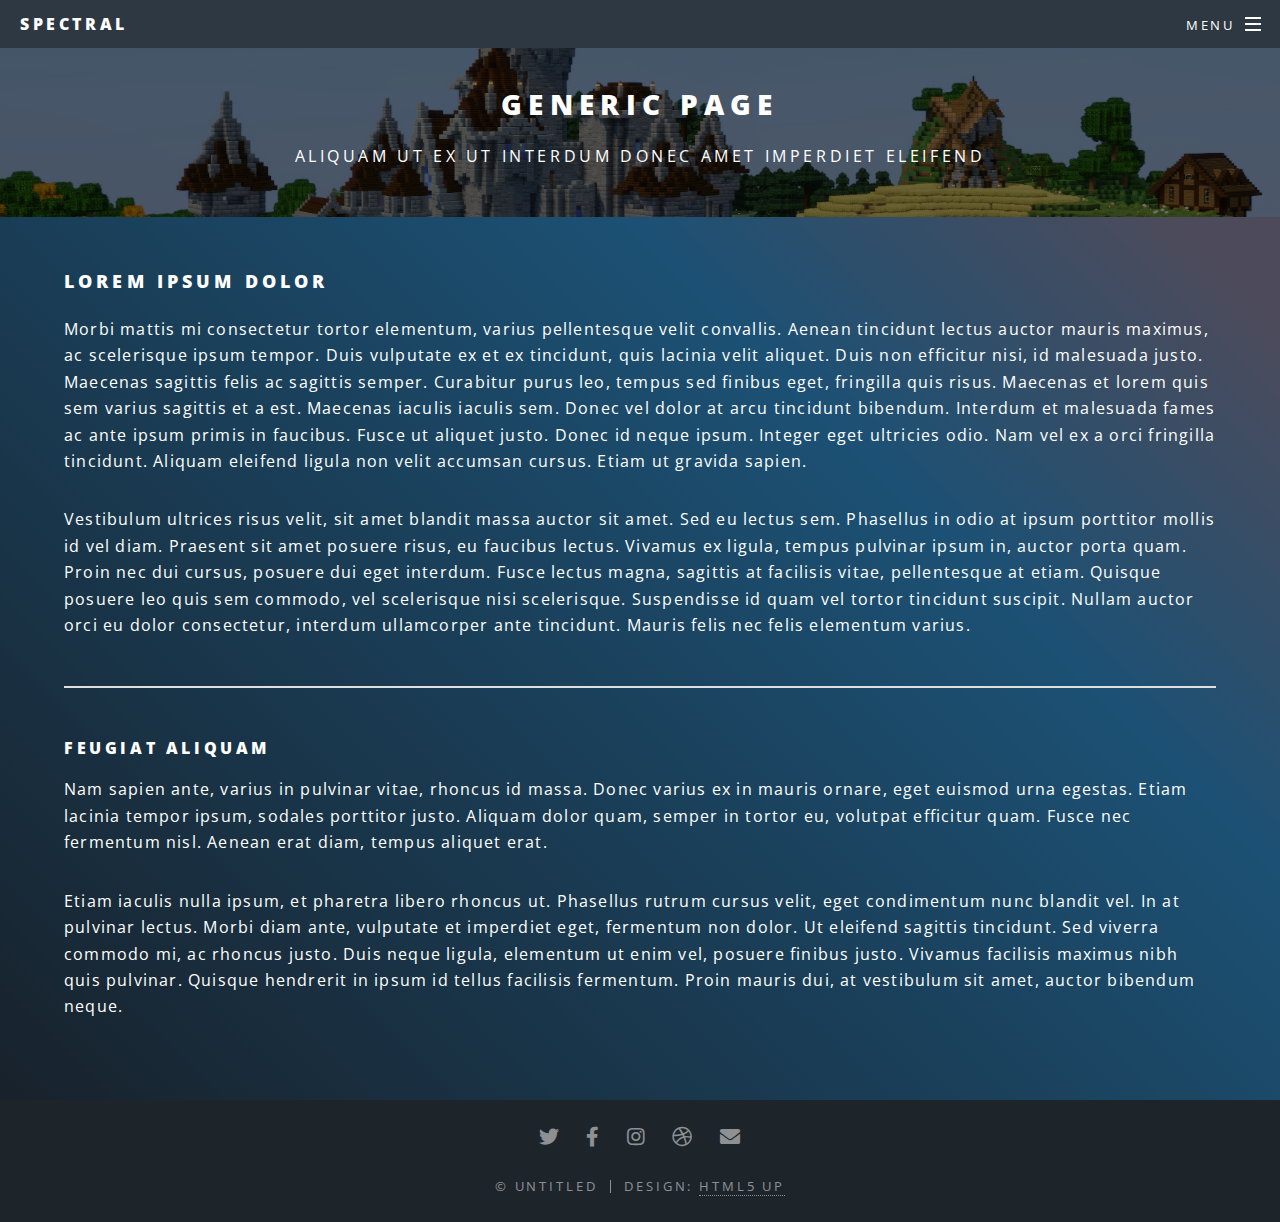
<file: generic.html>
<!DOCTYPE HTML>
<!--
	Spectral by HTML5 UP
	html5up.net | @ajlkn
	Free for personal and commercial use under the CCA 3.0 license (html5up.net/license)
-->
<html>
	<head>
		<title>Generic - Spectral by HTML5 UP</title>
		<meta charset="utf-8" />
		<meta name="viewport" content="width=device-width, initial-scale=1, user-scalable=no" />
		<link rel="stylesheet" href="assets/css/main.css" />
		<noscript><link rel="stylesheet" href="assets/css/noscript.css" /></noscript>
	</head>
	<body class="is-preload">

		<!-- Page Wrapper -->
			<div id="page-wrapper">

				<!-- Header -->
					<header id="header">
						<h1><a href="index.html">Spectral</a></h1>
						<nav id="nav">
							<ul>
								<li class="special">
									<a href="#menu" class="menuToggle"><span>Menu</span></a>
									<div id="menu">
										<ul>
											<li><a href="index.html">Home</a></li>
											<li><a href="generic.html">Generic</a></li>
											<li><a href="elements.html">Elements</a></li>
											<li><a href="#">Sign Up</a></li>
											<li><a href="#">Log In</a></li>
										</ul>
									</div>
								</li>
							</ul>
						</nav>
					</header>

				<!-- Main -->
					<article id="main">
						<header>
							<h2>Generic Page</h2>
							<p>Aliquam ut ex ut interdum donec amet imperdiet eleifend</p>
						</header>
						<section class="wrapper style5">
							<div class="inner">

								<h3>Lorem ipsum dolor</h3>
								<p>Morbi mattis mi consectetur tortor elementum, varius pellentesque velit convallis. Aenean tincidunt lectus auctor mauris maximus, ac scelerisque ipsum tempor. Duis vulputate ex et ex tincidunt, quis lacinia velit aliquet. Duis non efficitur nisi, id malesuada justo. Maecenas sagittis felis ac sagittis semper. Curabitur purus leo, tempus sed finibus eget, fringilla quis risus. Maecenas et lorem quis sem varius sagittis et a est. Maecenas iaculis iaculis sem. Donec vel dolor at arcu tincidunt bibendum. Interdum et malesuada fames ac ante ipsum primis in faucibus. Fusce ut aliquet justo. Donec id neque ipsum. Integer eget ultricies odio. Nam vel ex a orci fringilla tincidunt. Aliquam eleifend ligula non velit accumsan cursus. Etiam ut gravida sapien.</p>

								<p>Vestibulum ultrices risus velit, sit amet blandit massa auctor sit amet. Sed eu lectus sem. Phasellus in odio at ipsum porttitor mollis id vel diam. Praesent sit amet posuere risus, eu faucibus lectus. Vivamus ex ligula, tempus pulvinar ipsum in, auctor porta quam. Proin nec dui cursus, posuere dui eget interdum. Fusce lectus magna, sagittis at facilisis vitae, pellentesque at etiam. Quisque posuere leo quis sem commodo, vel scelerisque nisi scelerisque. Suspendisse id quam vel tortor tincidunt suscipit. Nullam auctor orci eu dolor consectetur, interdum ullamcorper ante tincidunt. Mauris felis nec felis elementum varius.</p>

								<hr />

								<h4>Feugiat aliquam</h4>
								<p>Nam sapien ante, varius in pulvinar vitae, rhoncus id massa. Donec varius ex in mauris ornare, eget euismod urna egestas. Etiam lacinia tempor ipsum, sodales porttitor justo. Aliquam dolor quam, semper in tortor eu, volutpat efficitur quam. Fusce nec fermentum nisl. Aenean erat diam, tempus aliquet erat.</p>

								<p>Etiam iaculis nulla ipsum, et pharetra libero rhoncus ut. Phasellus rutrum cursus velit, eget condimentum nunc blandit vel. In at pulvinar lectus. Morbi diam ante, vulputate et imperdiet eget, fermentum non dolor. Ut eleifend sagittis tincidunt. Sed viverra commodo mi, ac rhoncus justo. Duis neque ligula, elementum ut enim vel, posuere finibus justo. Vivamus facilisis maximus nibh quis pulvinar. Quisque hendrerit in ipsum id tellus facilisis fermentum. Proin mauris dui, at vestibulum sit amet, auctor bibendum neque.</p>

							</div>
						</section>
					</article>

				<!-- Footer -->
					<footer id="footer">
						<ul class="icons">
							<li><a href="#" class="icon brands fa-twitter"><span class="label">Twitter</span></a></li>
							<li><a href="#" class="icon brands fa-facebook-f"><span class="label">Facebook</span></a></li>
							<li><a href="#" class="icon brands fa-instagram"><span class="label">Instagram</span></a></li>
							<li><a href="#" class="icon brands fa-dribbble"><span class="label">Dribbble</span></a></li>
							<li><a href="#" class="icon solid fa-envelope"><span class="label">Email</span></a></li>
						</ul>
						<ul class="copyright">
							<li>&copy; Untitled</li><li>Design: <a href="http://html5up.net">HTML5 UP</a></li>
						</ul>
					</footer>

			</div>

		<!-- Scripts -->
			<script src="assets/js/jquery.min.js"></script>
			<script src="assets/js/jquery.scrollex.min.js"></script>
			<script src="assets/js/jquery.scrolly.min.js"></script>
			<script src="assets/js/browser.min.js"></script>
			<script src="assets/js/breakpoints.min.js"></script>
			<script src="assets/js/util.js"></script>
			<script src="assets/js/main.js"></script>

	</body>
</html>
</file>
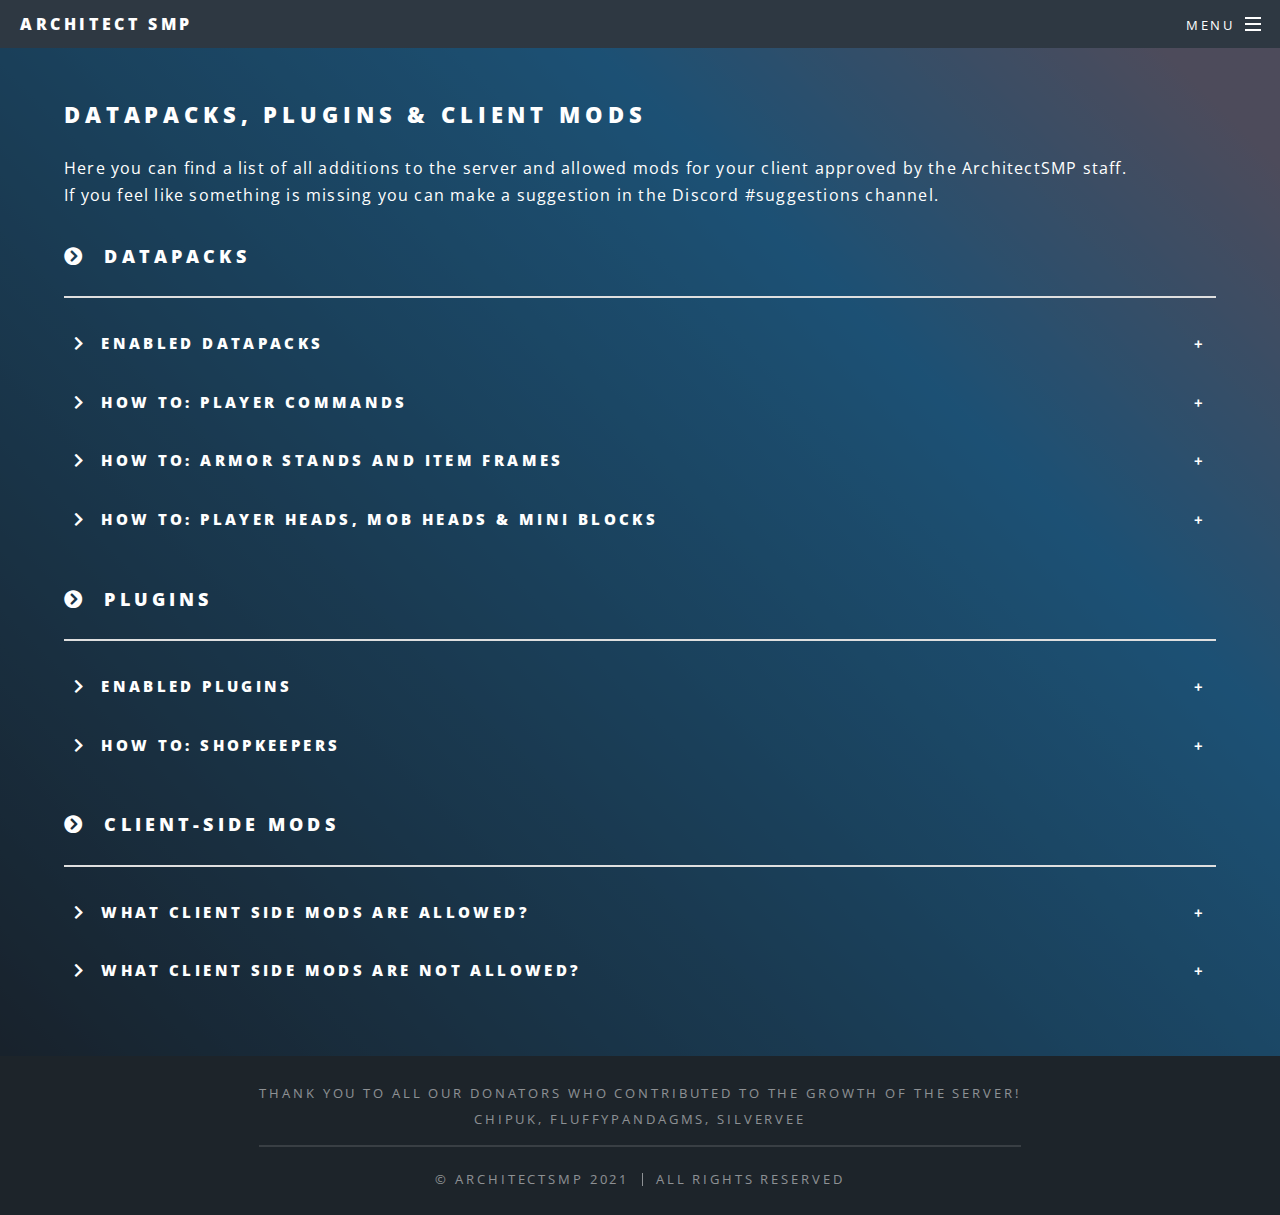
<file: mods.html>
<!DOCTYPE HTML>
<!--
	Spectral by HTML5 UP
	html5up.net | @ajlkn
	Free for personal and commercial use under the CCA 3.0 license (html5up.net/license)
-->
<html>
	<head>
		<title>Datapacks</title>
		<meta charset="utf-8" />
		<meta name="viewport" content="width=device-width, initial-scale=1, user-scalable=no" />
		<link rel="stylesheet" href="assets/css/main.css" />
    <link rel="icon" href="assets/images/favicon2.png">
		<noscript><link rel="stylesheet" href="assets/css/noscript.css" /></noscript>
	</head>
	<body class="is-preload">

		<!-- Page Wrapper -->
			<div id="page-wrapper">

				<!-- Header -->
					<header id="header">
						<h1><a href="index.html">Architect SMP</a></h1>
						<nav id="nav">
							<ul>
								<li class="special">
									<a href="#menu" class="menuToggle"><span>Menu</span></a>
									<div id="menu">
										<ul>
											<li><h4>Menu</h4></li>
											<li><a href="index.html">Home</a></li>
											<li><a href="faq.html">FAQ</a></li>
                      <li><a href="mods.html">Datapacks</a></li>
                      <li><a href="mods.html">Plugins</a></li>
											<li><a href="https://photos.app.goo.gl/3EfzK7wDeBTkXhji7" target="_blank">Gallery</a></li>
											<li><a href="https://map.architectsmp.com" target="_blank">DynMap</a></li>
											<li><a href="https://blog.architectsmp.com" target="_blank">Tech Bits</a></li>
											<li><a href="https://donate.architectsmp.com" target="_blank">Donate</a></li>
											<li><a href="https://discord.gg/k9T9XnFv3Y" target="_blank">Join us</a></li>
										</ul>
									</div>
								</li>
							</ul>
						</nav>
					</header>

				<!-- Main -->
					<article id="main">
            
            <section class="wrapper style5">
              
							<div class="inner">
								
								<h2>Datapacks, Plugins & Client mods</h2>
								<p>Here you can find a list of all additions to the server and allowed mods for your client approved by the ArchitectSMP staff.<br>
                  If you feel like something is missing you can make a suggestion in the Discord #suggestions channel.
                </p>
									<h3 class="icon minor solid fa-chevron-circle-right">&nbsp; Datapacks</h3>
									<hr class="major2">

                  <h5 class="accordion icon solid fa-chevron-right" >&nbsp; Enabled datapacks</h5>
										<div class="panel">
                      <div class="table-wrapper">
                        <table class="default">
                          <thead>
                            <tr>
                              <th>Name</th>
                              <th>Description</th>
                            </tr>
                          </thead>
                          <tbody>
                            <tr>
                              <td>Armor statues</td>
                              <td>Players can customize armor stand positions with a special book, as well as make item frames invisible</td>                              
                            </tr>
                            <tr>
                              <td>Durability ping</td>
                              <td>Toggleable "ping" noise or chat message that goes off when your items reach low durability. Use /trigger duraping to set up to your liking</td>                              
                            </tr>
                            <tr>
                              <td>More mob heads</td>
                              <td>Most mobs have a chance to drop their heads when killed by a player</td>                              
                            </tr>
                            <tr>
                              <td>Multiplayer sleep</td>
                              <td>Allows one player to sleep in a bed to pass the night. Does not reset the Insomnia timer for other players</td>                              
                            </tr>
                            <tr>
                              <td>Nether portal coords</td>
                              <td>Adds a trigger that calculates where a nether portal must be placed in the other dimension. Useful for syncing up nether portals</td>                              
                            </tr>
                            <tr>
                              <td>Player head drops</td>
                              <td>Players have a chance of dropping their own head when dying to PVP or shooting themselves with an arrow</td>                              
                            </tr>
                            <tr>
                              <td>Silence mobs</td>
                              <td>Adds the ability to silence mobs using a name tag. 'Silence me'; 'silence me'; 'silence_me' are all acceptable names</td>                              
                            </tr>
                            <tr>
                              <td>Track raw statistics</td>
                              <td>Tool to track statistics, can be used by staff for scoreboards</td>                              
                            </tr>
                            <tr>
                              <td>Track statistics</td>
                              <td>Tool to track statistics, can be used by staff for scoreboards</td>                              
                            </tr>
                            <tr>
                              <td>Unlock all recipes</td>
                              <td>Automatically unlock all recipes as you start playing, no need to go through the tutorial phase</td>                              
                            </tr>
                            <tr>
                              <td>Wandering traders</td>
                              <td>Adds mini-blocks to the wandering traders' list of tradeable items</td>                              
                            </tr>
                            <tr>
                              <td>Back to blocks</td>
                              <td>Allows you to craft full blocks from stairs and slabs in case you have spare ones laying around</td>                              
                            </tr>
                            <tr>
                              <td>Universal dyeing</td>
                              <td>Allows you to dye a dyeable block to another color, no matter what color it is (does not include Wool and Concrete)</td>                              
                            </tr>
                            <tr>
                              <td>Sandstone dyeing</td>
                              <td>Use red dye with sandstone to craft red sandstone</td>                              
                            </tr>
                            <tr>
                              <td>More bark</td>
                              <td>Craft 4 bark blocks instead of 3</td>                              
                            </tr>
                            <tr>
                              <td>More trapdoors</td>
                              <td>Craft 12 trapdoors instead of 2</td>                              
                            </tr>
                            <tr>
                              <td>More stairs</td>
                              <td>Craft 8 stairs instead of 4</td>                              
                            </tr>
                            <tr>
                              <td>Craftable coral blocks 3x3</td>
                              <td>Allows you to craft coral blocks from their coral plant in a 3x3. Both tubes and fans may be used interchangably</td>                              
                            </tr>
                          </tbody>
                        </table>
                      </div>											
										</div>
                    
                    <h5 class="accordion icon solid fa-chevron-right" >&nbsp; How To: Player Commands</h5>
										<div class="panel">
											<p>Use <code>!report [message]</code> to alert staff on Discord of a situation that needs our attention. <br>
                        The message you send will be moved from the channel you post it in to a staff-only channel right after you hit enter.<br><br>
                      
                        These commands will allow you to send a whisper to another player without everyone else seeing it: <br>
                        <code>/tell [targetPlayer] [message]</code> or <code>/msg [targetPlayer] [message]</code><br>                        
                        Do note that these messages show up in the console and in the chat logs in the server files so please don't send any sensitive or private information via this way.<br><br>
                      
                        <code>/trigger nc_inNether</code> can be used to get the corresponding Overworld coordinates for a portal from the spot you are standing at in the Nether.<br>
                        <code>/trigger nc_inOverworld</code> can be used to get the corresponding Nether coordinates for a portal from the spot you are standing at in the Overworld.<br><br>

                        <code>/trigger duraPing</code> is a toggleable "ping" noise or chat message that goes off when your items reach low durability.</p>
										</div> 

                    <h5 class="accordion icon solid fa-chevron-right" >&nbsp; How To: Armor Stands and Item Frames</h5>
										<div class="panel">
                        <p><b>Statues Book</b><br>
                        Put a few random words in a Book&Quil and sign it as 'Statues'.<br>
                        With this control book you are able to manipulate armor stands and item frames.</p>

                        <lh><b>Invisible Item Frames</b></lh>
                        <ul>
                          <li>Place an item frame with the item you wish to display.</li>
												  <li>Look at the pixels next to the item frame and use your control book.</li>
												  <li>Select 'Item Frames' on the main page of this book.</li>
                          <li>Then choose 'Invisible item frame' to hide the item frame.</li>
                          <li>And you can lock the item inside by chosing 'Fixed item frame - Yes'.</li>
                        </ul><br>

                        <lh><b>Armor Stand Tips</b></lh>
                        <ul>
                          <li>Always turn Gravity off via the option on the styles chapter.</li>
												  <li>Lock a stand before working on another close by (Utilities category).</li>
												  <li>Plan your work order when making a larger structures.</li>
                          <li>Use Presets for quick player posing, after which you can adjust each limb seperately.</li>
                          <li>Auto Align offers several preset options for items and blocks to be displayed.</li>
                          <li>You can swap between mainhand, offhand and head slots via the Auto-Align category.</li>
                          <li>When choosing a small stand you can change the size of items and blocks too.</li>
                          <li>Collect mob heads and mini blocks for more decoration options!</li>
                        </ul><br>               
                        
										</div> 

                    <h5 class="accordion icon solid fa-chevron-right" >&nbsp; How To: Player Heads, Mob Heads & Mini Blocks</h5>
										<div class="panel">
											<ul>
                        <li>Player heads can be obtained through combat.</li>
                        <li>Shoot an arrow straight up to be able to kill yourself.</li>
                        (Please keep death messages to a moderate amount at a time).
                      </ul><br>
                      
                      <ul>
                        <li>Killing a mob gives you a chance of receiving their head for decoration.</li>
                        <li>Some mob heads are easy to get, others not so much.</li><br>
                          
                        <li>Mini versions of vanilla blocks can be obtained through Wandering Traders.</li><br>
                          
                        <li>Check out <a href="https://minecraft-heads.com/" target="_blank">https://minecraft-heads.com/</a>, your head keeps the skin you had upon death.</li>
                      </ul>
                                            
										</div> 
                    
                 <br>

									<h3 class="icon minor solid fa-chevron-circle-right">&nbsp; Plugins</h3>
									<hr class="major2">
									<h5 class="accordion icon solid fa-chevron-right" >&nbsp; Enabled plugins</h5>
										<div class="panel">
                      <div class="table-wrapper">
                        <table class="default">
                          <thead>
                            <tr>
                              <th>Name</th>
                              <th>Description</th>
                            </tr>
                          </thead>
                          <tbody>
                            <tr>
                              <td>Shopkeepers</td>
                              <td>Setup custom Shopkeepers to sell/trade for custom prices, works like a Wandering Trader. Not mandatory. Can also just be used for decoration in a shop or base</td>                              
                            </tr>
                            <tr>
                              <td>DiscordSRV</td>
                              <td>Talk to people in Discord from Minecraft or vice versa. We advice you to mute this channel in our Discord</td>                              
                            </tr>
                            <tr>
                              <td>Dynmap</td>
                              <td>A Google Maps-like map that can be viewed in a browser </td>                              
                            </tr>
                            <tr>
                              <td>LuckPerms</td>
                              <td>A permissions plugin used to control what features of a plugin players can access</td>                              
                            </tr>
                            <tr>
                              <td>xAntiAFK</td>
                              <td>Detects AFK players</td>                              
                            </tr>
                            <tr>
                              <td>Worldedit - CREATIVE ONLY</td>
                              <td>A Map Editor with selections, schematics, copy and paste, brushes, and scripting.</td>                              
                            </tr>
                          </tbody>
                        </table>
                      </div>											
										</div>
                    
                    <h5 class="accordion icon solid fa-chevron-right" >&nbsp; How to: Shopkeepers</h5>
										<div class="panel">
											<p>You can use shopkeepers to sell your items, like Villagers with professions or Wandering Traders do.<br>
                        But you could also use these villagers or mobs as decoration without AI around your builds.</p>
                      <ul>
                        <li>With the egg in your hand, left and right click in the air to select Shop Type.</li>
                      </ul>
                        <p>Selling shop sells items to players in exchange for diamonds.<br>
                        Buying shop buys items from players in exchange for diamonds.<br>
                        Trading shop will allow you to set your own currency / trade for other blocks and items (We recommend this one!).<br>
                        Book shop allows you to sell copies of signed books.</p>
                                            
                      <ul>
                        <li>Shift-right click to select the type of mob you want your Shopkeeper to look like.</li>
                      </ul>
                      <p>AI is turned off, so your Shopkeeper won't wander off or get killed.<br>
                        You can get a certain look, color or size for a mob or villager later after placing it.</p>

                      <ul>
                        <li>Place your chest or barrel wherever you want it.</li>
                      </ul>
                      <p>Just make sure to have a transparent block or air on top if you want to use a double chest.<br>
                        It can be anywhere in your shop as long as it is within 10 blocks of your Shopkeeper.<br>
                        You can even hide the chest, the contents can be accessed straight through your Shopkeeper.</p>

                      <ul>
                        <li>Right-click on the container you just placed down to link it to your Shopkeeper Spawn Egg.</li>
                      </ul>
                      <p>Then right-click on the spot you want your Shopkeeper to stand.</p>

                      <ul>
                        <li>Shift + right-click on your shop to access the Shopkeeper Editor.</li>
                      </ul>
                      <p>The top row in the menu will show the items your are selling, buying or trading.<br>
                        The second and third row are used for the currency (like diamonds).<br>
                        In the fourth row the paper shows you what type of shop you have selected.<br>
                        The left and right book allow you to go to the next or previous page if you're offering more than 9 items.<br>
                        On the bottom row the name tag allows you to name your shop.<br>
                        The chest on the bottom row in the menu allows you to access the container linked to your Shopkeeper.</p>

                      <ul>
                        <li>Place items in your container to see them appear in the top row after accessing the menu again.</li>
                        <p>Make sure you always leave at least one slot empty in your container to be able to receive payment!</p>
                      </ul>

                      <ul>
                        <li>Select the currency below the newly shown items in the menu.</li>
                      </ul>
                      <p>Until you select the currency, the items will not show up in the Shopkeeper for other players.<br>
                        Left and right click both the item for sale and the currency to set the right amounts (like 1 stack for 3 diamonds).</p>  

                      <ul>
                        <li>You are able to change the look of some Shopkeepers by clicking on the other icons on the bottom row.</li>
                      </ul>
                      <p>With Villager Shopkeepers you can even set the biome and profession.</p>  

                      <ul>
                        <li>The last slot in the menu shows a bone, which is used to delete your Shopkeeper.</li>
                      </ul>
                      <p>Once an item of your stock runs out, other players will see it crossed out.<br>
                      The settings for currency and amounts will still be saved, you simply need to provide more stock.</p>  

                      <ul>
                        <li>You can collect your payment directly from the inventory of the container.</li>
                      </ul>
                      <p>Or if you have a hidden container, via the chest icon in your Shopkeeper Menu.</p>   

                      <ul>
                        <li>If a diamond is too much currency to ask for what you are trying to sell, you can get 8 petrified oak slabs at the trader near the portal for 1 diamond.</li>
                      </ul>
                      <p>For example, you can sell 1 stack of sand for 1 petrified oak slab. So the price would be equal to 8 stacks for 1 diamond.</p> 

										</div> 
                     
                  <br>

									<h3 class="icon minor solid fa-chevron-circle-right">&nbsp; Client-side mods</h3>
									<hr class="major2">
									<h5 class="accordion icon solid fa-chevron-right" >&nbsp; What client side mods are allowed?</h5>
										<div class="panel">
											<div class="table-wrapper">
                        <table class="default">
                          <thead>
                            <tr>
                              <th>Name</th>
                              <th>Description</th>
                              <!--<td>Requirements</td>
                              <td>Link</td>-->
                            </tr>
                          </thead>
                          <tbody>
                            <tr>
                              <td>Optifine</td>
                              <td>A Minecraft optimization mod with full support for HD textures and many configuration options (including Shader support)</td>
                              <!--<td>Requirements</td>
                              <td>Link</td>-->
                            </tr>
                            <tr>
                              <td>Optifabric</td>
                              <td>A mod used to run OptiFine with Fabric Loader</td>
                              <!--<td>Requirements</td>
                              <td>Link</td>-->
                            </tr>
                            <tr>
                              <td>Litematica</td>
                              <td>A schematic mod to assist you building structures you have already made in Creative again in Survival with a holographic overlay and a handy material list. Do NOT use the Printing option, this part is not allowed as you are no longer manually building things yourself.</td>
                              <!--<td>Requirements</td>
                              <td>Link</td>-->
                            </tr>
                            <tr>
                              <td>Light Overlay</td>
                              <td>A light overlay mod to assist you in lighting up your base, farms and other projects. Press F7 to toggle a light overlay which will tell you the light level per block with just colored crosses or the number values</td>
                              <!--<td>Requirements</td>
                              <td>Link</td>-->
                            </tr>
                            <tr>
                              <td>Roughly Enough Items</td>
                              <td>A recipe mod with an overview of all the items in the game when you head to your inventory and the ability to press R on an item to see how to make it or U to see in which recipes it is used</td>
                              <!--<td>Requirements</td>
                              <td>Link</td>-->
                            </tr>
                            <tr>
                              <td>Hwyla</td>
                              <td>A UI improvement mod aimed at providing block information directly in-game without the need of opening an UI</td>
                              <!--<td>Requirements</td>
                              <td>Link</td>-->
                            </tr>
                            <tr>
                              <td>Replay Mod</td>
                              <td>A Minecraft Mod to record, relive and share your experiences. Usually used by content creators. Do NOT use this mod to spectate underground or to explore areas for you.</td>
                              <!--<td>Requirements</td>
                              <td>Link</td>-->
                            </tr>
                            <tr>
                              <td>Shulkerbox tooltip</td>
                              <td>A mod that allows you to see a preview window of a shulker box contents when hovering above it in an inventory.</td>
                              <!--<td>Requirements</td>
                              <td>Link</td>-->
                            </tr>
                            <tr>
                              <td>Voxelmap</td>
                              <td>VoxelMap is a minimap and worldmap mod that display your surroundings, or view the entire (explored) world.</td>
                              <!--<td>Requirements</td>
                              <td>Link</td>-->
                            </tr>
                          </tbody>
                        </table>
                      </div>
										</div>
									
                  <h5 class="accordion icon solid fa-chevron-right" >&nbsp; What client side mods are NOT allowed?</h5>
										<div class="panel">
											<p>Anything not listed above is not allowed. If you want to use a mod that is not listed or are unsure if it is allowed, please contact a member of staff. </p>
										</div>  

							</div>
						</section>

									<!--<h4>Image</h4>
									<h5>Fit</h5>
									<div class="box alt">
										<div class="row gtr-50 gtr-uniform">
											<div class="col-4"><span class="image fit"><img src="assets/images/pic01.jpg" alt="" /></span></div>
											<div class="col-4"><span class="image fit"><img src="assets/images/pic02.jpg" alt="" /></span></div>
											<div class="col-4"><span class="image fit"><img src="assets/images/pic03.jpg" alt="" /></span></div>

											<div class="col-4"> </span><h5>text</h5><p>text</p></div>
											<div class="col-4"> </span><h5>text</h5><p>text</p></div>
											<div class="col-4"> </span><h5>text</h5><p>text</p><br></div>	

											<div class="col-4"><span class="image fit"><img src="assets/images/pic01.jpg" alt="" /></span></div>
											<div class="col-4"><span class="image fit"><img src="assets/images/pic02.jpg" alt="" /></span></div>
											<div class="col-4"><span class="image fit"><img src="assets/images/pic03.jpg" alt="" /></span></div>

											<div class="col-4"> </span><h5>text</h5><p>text</p></div>
											<div class="col-4"> </span><h5>text</h5><p>text</p></div>
											<div class="col-4"> </span><h5>text</h5><p>text</p><br></div>

											<div class="col-4"><span class="image fit"><img src="assets/images/pic01.jpg" alt="" /></span></div>
											<div class="col-4"><span class="image fit"><img src="assets/images/pic02.jpg" alt="" /></span></div>
											<div class="col-4"><span class="image fit"><img src="assets/images/pic03.jpg" alt="" /></span></div>

											<div class="col-4"> </span><h5>text</h5><p>text</p></div>
											<div class="col-4"> </span><h5>text</h5><p>text</p></div>
											<div class="col-4"> </span><h5>text</h5><p>text</p><br></div>
										</div>
									</div>-->
					
					</article>

				<!-- Footer -->
				<footer id="footer">
					<!--<ul class="icons">
						<li><a href="#" class="icon brands fa-twitter"><span class="label">Twitter</span></a></li>
						<li><a href="#" class="icon brands fa-facebook-f"><span class="label">Facebook</span></a></li>
						<li><a href="#" class="icon brands fa-instagram"><span class="label">Instagram</span></a></li>
						<li><a href="#" class="icon brands fa-dribbble"><span class="label">Dribbble</span></a></li>
						<li><a href="#" class="icon solid fa-envelope"><span class="label">Email</span></a></li>
					</ul>-->
					<ul class="copyright2">
            Thank you to all our donators who contributed to the growth of the server!<br>
            ChipUK, FluffyPandaGMS, SilverVee 
          </ul>
					<ul class="copyright">
						<li>&copy; ArchitectSMP 2021</li><li>All rights reserved</a></li>
					</ul>
				</footer>

			</div>

		<!-- Scripts -->
			<script src="assets/js/jquery.min.js"></script>
			<script src="assets/js/jquery.scrollex.min.js"></script>
			<script src="assets/js/jquery.scrolly.min.js"></script>
			<script src="assets/js/browser.min.js"></script>
			<script src="assets/js/breakpoints.min.js"></script>
			<script src="assets/js/util.js"></script>
			<script src="assets/js/main.js"></script>
			<script src="assets/js/accordion.js"></script>

	</body>
</html>
</file>
<file: assets/css/noscript.css>
/*
	Spectral by HTML5 UP
	html5up.net | @ajlkn
	Free for personal and commercial use under the CCA 3.0 license (html5up.net/license)
*/

/* Banner */

	body.is-preload #banner h2 {
		-moz-transform: none;
		-webkit-transform: none;
		-ms-transform: none;
		transform: none;
		opacity: 1;
	}

		body.is-preload #banner h2:before, body.is-preload #banner h2:after {
			width: 100%;
		}

	body.is-preload #banner .more {
		-moz-transform: none;
		-webkit-transform: none;
		-ms-transform: none;
		transform: none;
		opacity: 1;
	}

	body.is-preload #banner:after {
		opacity: 0;
	}
</file>
<file: assets/css/main.css>
@import url(fontawesome-all.min.css);
@import url("https://fonts.googleapis.com/css?family=Open+Sans:400,400italic,600,600italic,800,800italic");

/*
	Spectral by HTML5 UP
	html5up.net | @ajlkn
	Free for personal and commercial use under the CCA 3.0 license (html5up.net/license)
*/

html,
body,
div,
span,
applet,
object,
iframe,
h1,
h2,
h3,
h4,
h5,
h6,
p,
blockquote,
pre,
a,
abbr,
acronym,
address,
big,
cite,
code,
del,
dfn,
em,
img,
ins,
kbd,
q,
s,
samp,
small,
strike,
strong,
sub,
sup,
tt,
var,
b,
u,
i,
center,
dl,
dt,
dd,
ol,
ul,
li,
fieldset,
form,
label,
legend,
table,
caption,
tbody,
tfoot,
thead,
tr,
th,
td,
article,
aside,
canvas,
details,
embed,
figure,
figcaption,
footer,
header,
hgroup,
menu,
nav,
output,
ruby,
section,
summary,
time,
mark,
audio,
video {
  margin: 0;
  padding: 0;
  border: 0;
  font-size: 100%;
  font: inherit;
  vertical-align: baseline;
}

article,
aside,
details,
figcaption,
figure,
footer,
header,
hgroup,
menu,
nav,
section {
  display: block;
}

body {
  line-height: 1;
}

ol,
ul {
  list-style: none;
}

blockquote,
q {
  quotes: none;
}

blockquote:before,
blockquote:after,
q:before,
q:after {
  content: "";
  content: none;
}

table {
  border-collapse: collapse;
  border-spacing: 0;
}

body {
  -webkit-text-size-adjust: none;
}

mark {
  background-color: transparent;
  color: inherit;
}

input::-moz-focus-inner {
  border: 0;
  padding: 0;
}

input,
select,
textarea {
  -moz-appearance: none;
  -webkit-appearance: none;
  -ms-appearance: none;
  appearance: none;
}

/* Basic */

@-ms-viewport {
  width: device-width;
}

html {
  box-sizing: border-box;
}

*,
*:before,
*:after {
  box-sizing: inherit;
}

body {
  background: #1d242a;
}

body.is-preload *,
body.is-preload *:before,
body.is-preload *:after {
  -moz-animation: none !important;
  -webkit-animation: none !important;
  -ms-animation: none !important;
  animation: none !important;
  -moz-transition: none !important;
  -webkit-transition: none !important;
  -ms-transition: none !important;
  transition: none !important;
}

body,
input,
select,
textarea {
  color: #fff;
  font-family: "Open Sans", Helvetica, sans-serif;
  font-size: 15pt;
  font-weight: 400;
  letter-spacing: 0.075em;
  line-height: 1.65em;
}

@media screen and (max-width: 1680px) {
  body,
  input,
  select,
  textarea {
    font-size: 13pt;
  }
}

@media screen and (max-width: 1280px) {
  body,
  input,
  select,
  textarea {
    font-size: 12pt;
  }
}

@media screen and (max-width: 736px) {
  body,
  input,
  select,
  textarea {
    font-size: 11pt;
    letter-spacing: 0.0375em;
  }
}

a {
  -moz-transition: color 0.2s ease, border-bottom-color 0.2s ease;
  -webkit-transition: color 0.2s ease, border-bottom-color 0.2s ease;
  -ms-transition: color 0.2s ease, border-bottom-color 0.2s ease;
  transition: color 0.2s ease, border-bottom-color 0.2s ease;
  border-bottom: dotted 1px;
  color: rgb(255, 255, 255);
  text-decoration: none;
}

a:hover {
  border-bottom-color: transparent;
  color: rgb(255, 255, 255);
}

strong,
b {
  color: #fff;
  font-weight: 600;
}

em,
i {
  font-style: italic;
}

p {
  margin: 0 0 2em 0;
}

h1,
h2,
h3,
h4,
h5,
h6 {
  color: #fff;
  font-weight: 800;
  letter-spacing: 0.225em;
  line-height: 1em;
  margin: 0 0 1em 0;
  text-transform: uppercase;
}

h1 a,
h2 a,
h3 a,
h4 a,
h5 a,
h6 a {
  color: inherit;
  text-decoration: none;
}

h2 {
  font-size: 1.35em;
  line-height: 1.75em;
}

@media screen and (max-width: 736px) {
  h2 {
    font-size: 1.1em;
    line-height: 1.65em;
  }
}

h3 {
  font-size: 1.15em;
  line-height: 1.75em;
}

@media screen and (max-width: 736px) {
  h3 {
    font-size: 1em;
    line-height: 1.65em;
  }
}

h4 {
  font-size: 1em;
  line-height: 1.5em;
}

h5 {
  font-size: 0.9em;
  line-height: 1.5em;
}

h6 {
  font-size: 0.7em;
  line-height: 1.5em;
}

sub {
  font-size: 0.8em;
  position: relative;
  top: 0.5em;
}

sup {
  font-size: 0.8em;
  position: relative;
  top: -0.5em;
}

hr {
  border: 0;
  border-bottom: solid 2px #fff;
  margin: 3em 0;
}

hr.major {
  margin: 4.5em 0;
}

hr.major2 {
  margin: 1.5em 0;
}

blockquote {
  border-left: solid 4px #fff;
  font-style: italic;
  margin: 0 0 2em 0;
  padding: 0.5em 0 0.5em 2em;
}

code {
  background: rgba(144, 144, 144, 0.25);
  border-radius: 3px;
  font-family: "Courier New", monospace;
  font-size: 0.9em;
  letter-spacing: 0;
  margin: 0 0.25em;
  padding: 0.25em 0.65em;
  color:rgb(185, 210, 255);
}

pre {
  -webkit-overflow-scrolling: touch;
  font-family: "Courier New", monospace;
  font-size: 0.9em;
  margin: 0 0 2em 0;
}

pre code {
  display: block;
  line-height: 1.75em;
  padding: 1em 1.5em;
  overflow-x: auto;
}

.align-left {
  text-align: left;
}

.align-center {
  text-align: center;
}

.align-right {
  text-align: right;
}

/* Row */

.row {
  display: flex;
  flex-wrap: wrap;
  box-sizing: border-box;
  align-items: stretch;
}

.row > * {
  box-sizing: border-box;
}

.row.gtr-uniform > * > :last-child {
  margin-bottom: 0;
}

.row.aln-left {
  justify-content: flex-start;
}

.row.aln-center {
  justify-content: center;
}

.row.aln-right {
  justify-content: flex-end;
}

.row.aln-top {
  align-items: flex-start;
}

.row.aln-middle {
  align-items: center;
}

.row.aln-bottom {
  align-items: flex-end;
}

.row > .imp {
  order: -1;
}

.row > .col-1 {
  width: 8.33333%;
}

.row > .off-1 {
  margin-left: 8.33333%;
}

.row > .col-2 {
  width: 16.66667%;
}

.row > .off-2 {
  margin-left: 16.66667%;
}

.row > .col-3 {
  width: 25%;
}

.row > .off-3 {
  margin-left: 25%;
}

.row > .col-4 {
  width: 33.33333%;
}

.row > .off-4 {
  margin-left: 33.33333%;
}

.row > .col-5 {
  width: 41.66667%;
}

.row > .off-5 {
  margin-left: 41.66667%;
}

.row > .col-6 {
  width: 50%;
}

.row > .off-6 {
  margin-left: 50%;
}

.row > .col-7 {
  width: 58.33333%;
}

.row > .off-7 {
  margin-left: 58.33333%;
}

.row > .col-8 {
  width: 66.66667%;
}

.row > .off-8 {
  margin-left: 66.66667%;
}

.row > .col-9 {
  width: 75%;
}

.row > .off-9 {
  margin-left: 75%;
}

.row > .col-10 {
  width: 83.33333%;
}

.row > .off-10 {
  margin-left: 83.33333%;
}

.row > .col-11 {
  width: 91.66667%;
}

.row > .off-11 {
  margin-left: 91.66667%;
}

.row > .col-12 {
  width: 100%;
}

.row > .off-12 {
  margin-left: 100%;
}

.row.gtr-0 {
  margin-top: 0;
  margin-left: 0em;
}

.row.gtr-0 > * {
  padding: 0 0 0 0em;
}

.row.gtr-0.gtr-uniform {
  margin-top: 0em;
}

.row.gtr-0.gtr-uniform > * {
  padding-top: 0em;
}

.row.gtr-25 {
  margin-top: 0;
  margin-left: -0.375em;
}

.row.gtr-25 > * {
  padding: 0 0 0 0.375em;
}

.row.gtr-25.gtr-uniform {
  margin-top: -0.375em;
}

.row.gtr-25.gtr-uniform > * {
  padding-top: 0.375em;
}

.row.gtr-50 {
  margin-top: 0;
  margin-left: -0.75em;
}

.row.gtr-50 > * {
  padding: 0 0 0 0.75em;
}

.row.gtr-50.gtr-uniform {
  margin-top: -0.75em;
}

.row.gtr-50.gtr-uniform > * {
  padding-top: 0.75em;
}

.row {
  margin-top: 0;
  margin-left: -1.5em;
}

.row > * {
  padding: 0 0 0 1.5em;
}

.row.gtr-uniform {
  margin-top: -1.5em;
}

.row.gtr-uniform > * {
  padding-top: 1.5em;
}

.row.gtr-150 {
  margin-top: 0;
  margin-left: -2.25em;
}

.row.gtr-150 > * {
  padding: 0 0 0 2.25em;
}

.row.gtr-150.gtr-uniform {
  margin-top: -2.25em;
}

.row.gtr-150.gtr-uniform > * {
  padding-top: 2.25em;
}

.row.gtr-200 {
  margin-top: 0;
  margin-left: -3em;
}

.row.gtr-200 > * {
  padding: 0 0 0 3em;
}

.row.gtr-200.gtr-uniform {
  margin-top: -3em;
}

.row.gtr-200.gtr-uniform > * {
  padding-top: 3em;
}

@media screen and (max-width: 1680px) {
  .row {
    display: flex;
    flex-wrap: wrap;
    box-sizing: border-box;
    align-items: stretch;
  }

  .row > * {
    box-sizing: border-box;
  }

  .row.gtr-uniform > * > :last-child {
    margin-bottom: 0;
  }

  .row.aln-left {
    justify-content: flex-start;
  }

  .row.aln-center {
    justify-content: center;
  }

  .row.aln-right {
    justify-content: flex-end;
  }

  .row.aln-top {
    align-items: flex-start;
  }

  .row.aln-middle {
    align-items: center;
  }

  .row.aln-bottom {
    align-items: flex-end;
  }

  .row > .imp-xlarge {
    order: -1;
  }

  .row > .col-1-xlarge {
    width: 8.33333%;
  }

  .row > .off-1-xlarge {
    margin-left: 8.33333%;
  }

  .row > .col-2-xlarge {
    width: 16.66667%;
  }

  .row > .off-2-xlarge {
    margin-left: 16.66667%;
  }

  .row > .col-3-xlarge {
    width: 25%;
  }

  .row > .off-3-xlarge {
    margin-left: 25%;
  }

  .row > .col-4-xlarge {
    width: 33.33333%;
  }

  .row > .off-4-xlarge {
    margin-left: 33.33333%;
  }

  .row > .col-5-xlarge {
    width: 41.66667%;
  }

  .row > .off-5-xlarge {
    margin-left: 41.66667%;
  }

  .row > .col-6-xlarge {
    width: 50%;
  }

  .row > .off-6-xlarge {
    margin-left: 50%;
  }

  .row > .col-7-xlarge {
    width: 58.33333%;
  }

  .row > .off-7-xlarge {
    margin-left: 58.33333%;
  }

  .row > .col-8-xlarge {
    width: 66.66667%;
  }

  .row > .off-8-xlarge {
    margin-left: 66.66667%;
  }

  .row > .col-9-xlarge {
    width: 75%;
  }

  .row > .off-9-xlarge {
    margin-left: 75%;
  }

  .row > .col-10-xlarge {
    width: 83.33333%;
  }

  .row > .off-10-xlarge {
    margin-left: 83.33333%;
  }

  .row > .col-11-xlarge {
    width: 91.66667%;
  }

  .row > .off-11-xlarge {
    margin-left: 91.66667%;
  }

  .row > .col-12-xlarge {
    width: 100%;
  }

  .row > .off-12-xlarge {
    margin-left: 100%;
  }

  .row.gtr-0 {
    margin-top: 0;
    margin-left: 0em;
  }

  .row.gtr-0 > * {
    padding: 0 0 0 0em;
  }

  .row.gtr-0.gtr-uniform {
    margin-top: 0em;
  }

  .row.gtr-0.gtr-uniform > * {
    padding-top: 0em;
  }

  .row.gtr-25 {
    margin-top: 0;
    margin-left: -0.375em;
  }

  .row.gtr-25 > * {
    padding: 0 0 0 0.375em;
  }

  .row.gtr-25.gtr-uniform {
    margin-top: -0.375em;
  }

  .row.gtr-25.gtr-uniform > * {
    padding-top: 0.375em;
  }

  .row.gtr-50 {
    margin-top: 0;
    margin-left: -0.75em;
  }

  .row.gtr-50 > * {
    padding: 0 0 0 0.75em;
  }

  .row.gtr-50.gtr-uniform {
    margin-top: -0.75em;
  }

  .row.gtr-50.gtr-uniform > * {
    padding-top: 0.75em;
  }

  .row {
    margin-top: 0;
    margin-left: -1.5em;
  }

  .row > * {
    padding: 0 0 0 1.5em;
  }

  .row.gtr-uniform {
    margin-top: -1.5em;
  }

  .row.gtr-uniform > * {
    padding-top: 1.5em;
  }

  .row.gtr-150 {
    margin-top: 0;
    margin-left: -2.25em;
  }

  .row.gtr-150 > * {
    padding: 0 0 0 2.25em;
  }

  .row.gtr-150.gtr-uniform {
    margin-top: -2.25em;
  }

  .row.gtr-150.gtr-uniform > * {
    padding-top: 2.25em;
  }

  .row.gtr-200 {
    margin-top: 0;
    margin-left: -3em;
  }

  .row.gtr-200 > * {
    padding: 0 0 0 3em;
  }

  .row.gtr-200.gtr-uniform {
    margin-top: -3em;
  }

  .row.gtr-200.gtr-uniform > * {
    padding-top: 3em;
  }
}

@media screen and (max-width: 1280px) {
  .row {
    display: flex;
    flex-wrap: wrap;
    box-sizing: border-box;
    align-items: stretch;
  }

  .row > * {
    box-sizing: border-box;
  }

  .row.gtr-uniform > * > :last-child {
    margin-bottom: 0;
  }

  .row.aln-left {
    justify-content: flex-start;
  }

  .row.aln-center {
    justify-content: center;
  }

  .row.aln-right {
    justify-content: flex-end;
  }

  .row.aln-top {
    align-items: flex-start;
  }

  .row.aln-middle {
    align-items: center;
  }

  .row.aln-bottom {
    align-items: flex-end;
  }

  .row > .imp-large {
    order: -1;
  }

  .row > .col-1-large {
    width: 8.33333%;
  }

  .row > .off-1-large {
    margin-left: 8.33333%;
  }

  .row > .col-2-large {
    width: 16.66667%;
  }

  .row > .off-2-large {
    margin-left: 16.66667%;
  }

  .row > .col-3-large {
    width: 25%;
  }

  .row > .off-3-large {
    margin-left: 25%;
  }

  .row > .col-4-large {
    width: 33.33333%;
  }

  .row > .off-4-large {
    margin-left: 33.33333%;
  }

  .row > .col-5-large {
    width: 41.66667%;
  }

  .row > .off-5-large {
    margin-left: 41.66667%;
  }

  .row > .col-6-large {
    width: 50%;
  }

  .row > .off-6-large {
    margin-left: 50%;
  }

  .row > .col-7-large {
    width: 58.33333%;
  }

  .row > .off-7-large {
    margin-left: 58.33333%;
  }

  .row > .col-8-large {
    width: 66.66667%;
  }

  .row > .off-8-large {
    margin-left: 66.66667%;
  }

  .row > .col-9-large {
    width: 75%;
  }

  .row > .off-9-large {
    margin-left: 75%;
  }

  .row > .col-10-large {
    width: 83.33333%;
  }

  .row > .off-10-large {
    margin-left: 83.33333%;
  }

  .row > .col-11-large {
    width: 91.66667%;
  }

  .row > .off-11-large {
    margin-left: 91.66667%;
  }

  .row > .col-12-large {
    width: 100%;
  }

  .row > .off-12-large {
    margin-left: 100%;
  }

  .row.gtr-0 {
    margin-top: 0;
    margin-left: 0em;
  }

  .row.gtr-0 > * {
    padding: 0 0 0 0em;
  }

  .row.gtr-0.gtr-uniform {
    margin-top: 0em;
  }

  .row.gtr-0.gtr-uniform > * {
    padding-top: 0em;
  }

  .row.gtr-25 {
    margin-top: 0;
    margin-left: -0.375em;
  }

  .row.gtr-25 > * {
    padding: 0 0 0 0.375em;
  }

  .row.gtr-25.gtr-uniform {
    margin-top: -0.375em;
  }

  .row.gtr-25.gtr-uniform > * {
    padding-top: 0.375em;
  }

  .row.gtr-50 {
    margin-top: 0;
    margin-left: -0.75em;
  }

  .row.gtr-50 > * {
    padding: 0 0 0 0.75em;
  }

  .row.gtr-50.gtr-uniform {
    margin-top: -0.75em;
  }

  .row.gtr-50.gtr-uniform > * {
    padding-top: 0.75em;
  }

  .row {
    margin-top: 0;
    margin-left: -1.5em;
  }

  .row > * {
    padding: 0 0 0 1.5em;
  }

  .row.gtr-uniform {
    margin-top: -1.5em;
  }

  .row.gtr-uniform > * {
    padding-top: 1.5em;
  }

  .row.gtr-150 {
    margin-top: 0;
    margin-left: -2.25em;
  }

  .row.gtr-150 > * {
    padding: 0 0 0 2.25em;
  }

  .row.gtr-150.gtr-uniform {
    margin-top: -2.25em;
  }

  .row.gtr-150.gtr-uniform > * {
    padding-top: 2.25em;
  }

  .row.gtr-200 {
    margin-top: 0;
    margin-left: -3em;
  }

  .row.gtr-200 > * {
    padding: 0 0 0 3em;
  }

  .row.gtr-200.gtr-uniform {
    margin-top: -3em;
  }

  .row.gtr-200.gtr-uniform > * {
    padding-top: 3em;
  }
}

@media screen and (max-width: 980px) {
  .row {
    display: flex;
    flex-wrap: wrap;
    box-sizing: border-box;
    align-items: stretch;
  }

  .row > * {
    box-sizing: border-box;
  }

  .row.gtr-uniform > * > :last-child {
    margin-bottom: 0;
  }

  .row.aln-left {
    justify-content: flex-start;
  }

  .row.aln-center {
    justify-content: center;
  }

  .row.aln-right {
    justify-content: flex-end;
  }

  .row.aln-top {
    align-items: flex-start;
  }

  .row.aln-middle {
    align-items: center;
  }

  .row.aln-bottom {
    align-items: flex-end;
  }

  .row > .imp-medium {
    order: -1;
  }

  .row > .col-1-medium {
    width: 8.33333%;
  }

  .row > .off-1-medium {
    margin-left: 8.33333%;
  }

  .row > .col-2-medium {
    width: 16.66667%;
  }

  .row > .off-2-medium {
    margin-left: 16.66667%;
  }

  .row > .col-3-medium {
    width: 25%;
  }

  .row > .off-3-medium {
    margin-left: 25%;
  }

  .row > .col-4-medium {
    width: 33.33333%;
  }

  .row > .off-4-medium {
    margin-left: 33.33333%;
  }

  .row > .col-5-medium {
    width: 41.66667%;
  }

  .row > .off-5-medium {
    margin-left: 41.66667%;
  }

  .row > .col-6-medium {
    width: 50%;
  }

  .row > .off-6-medium {
    margin-left: 50%;
  }

  .row > .col-7-medium {
    width: 58.33333%;
  }

  .row > .off-7-medium {
    margin-left: 58.33333%;
  }

  .row > .col-8-medium {
    width: 66.66667%;
  }

  .row > .off-8-medium {
    margin-left: 66.66667%;
  }

  .row > .col-9-medium {
    width: 75%;
  }

  .row > .off-9-medium {
    margin-left: 75%;
  }

  .row > .col-10-medium {
    width: 83.33333%;
  }

  .row > .off-10-medium {
    margin-left: 83.33333%;
  }

  .row > .col-11-medium {
    width: 91.66667%;
  }

  .row > .off-11-medium {
    margin-left: 91.66667%;
  }

  .row > .col-12-medium {
    width: 100%;
  }

  .row > .off-12-medium {
    margin-left: 100%;
  }

  .row.gtr-0 {
    margin-top: 0;
    margin-left: 0em;
  }

  .row.gtr-0 > * {
    padding: 0 0 0 0em;
  }

  .row.gtr-0.gtr-uniform {
    margin-top: 0em;
  }

  .row.gtr-0.gtr-uniform > * {
    padding-top: 0em;
  }

  .row.gtr-25 {
    margin-top: 0;
    margin-left: -0.375em;
  }

  .row.gtr-25 > * {
    padding: 0 0 0 0.375em;
  }

  .row.gtr-25.gtr-uniform {
    margin-top: -0.375em;
  }

  .row.gtr-25.gtr-uniform > * {
    padding-top: 0.375em;
  }

  .row.gtr-50 {
    margin-top: 0;
    margin-left: -0.75em;
  }

  .row.gtr-50 > * {
    padding: 0 0 0 0.75em;
  }

  .row.gtr-50.gtr-uniform {
    margin-top: -0.75em;
  }

  .row.gtr-50.gtr-uniform > * {
    padding-top: 0.75em;
  }

  .row {
    margin-top: 0;
    margin-left: -1.5em;
  }

  .row > * {
    padding: 0 0 0 1.5em;
  }

  .row.gtr-uniform {
    margin-top: -1.5em;
  }

  .row.gtr-uniform > * {
    padding-top: 1.5em;
  }

  .row.gtr-150 {
    margin-top: 0;
    margin-left: -2.25em;
  }

  .row.gtr-150 > * {
    padding: 0 0 0 2.25em;
  }

  .row.gtr-150.gtr-uniform {
    margin-top: -2.25em;
  }

  .row.gtr-150.gtr-uniform > * {
    padding-top: 2.25em;
  }

  .row.gtr-200 {
    margin-top: 0;
    margin-left: -3em;
  }

  .row.gtr-200 > * {
    padding: 0 0 0 3em;
  }

  .row.gtr-200.gtr-uniform {
    margin-top: -3em;
  }

  .row.gtr-200.gtr-uniform > * {
    padding-top: 3em;
  }
}

@media screen and (max-width: 736px) {
  .row {
    display: flex;
    flex-wrap: wrap;
    box-sizing: border-box;
    align-items: stretch;
  }

  .row > * {
    box-sizing: border-box;
  }

  .row.gtr-uniform > * > :last-child {
    margin-bottom: 0;
  }

  .row.aln-left {
    justify-content: flex-start;
  }

  .row.aln-center {
    justify-content: center;
  }

  .row.aln-right {
    justify-content: flex-end;
  }

  .row.aln-top {
    align-items: flex-start;
  }

  .row.aln-middle {
    align-items: center;
  }

  .row.aln-bottom {
    align-items: flex-end;
  }

  .row > .imp-small {
    order: -1;
  }

  .row > .col-1-small {
    width: 8.33333%;
  }

  .row > .off-1-small {
    margin-left: 8.33333%;
  }

  .row > .col-2-small {
    width: 16.66667%;
  }

  .row > .off-2-small {
    margin-left: 16.66667%;
  }

  .row > .col-3-small {
    width: 25%;
  }

  .row > .off-3-small {
    margin-left: 25%;
  }

  .row > .col-4-small {
    width: 33.33333%;
  }

  .row > .off-4-small {
    margin-left: 33.33333%;
  }

  .row > .col-5-small {
    width: 41.66667%;
  }

  .row > .off-5-small {
    margin-left: 41.66667%;
  }

  .row > .col-6-small {
    width: 50%;
  }

  .row > .off-6-small {
    margin-left: 50%;
  }

  .row > .col-7-small {
    width: 58.33333%;
  }

  .row > .off-7-small {
    margin-left: 58.33333%;
  }

  .row > .col-8-small {
    width: 66.66667%;
  }

  .row > .off-8-small {
    margin-left: 66.66667%;
  }

  .row > .col-9-small {
    width: 75%;
  }

  .row > .off-9-small {
    margin-left: 75%;
  }

  .row > .col-10-small {
    width: 83.33333%;
  }

  .row > .off-10-small {
    margin-left: 83.33333%;
  }

  .row > .col-11-small {
    width: 91.66667%;
  }

  .row > .off-11-small {
    margin-left: 91.66667%;
  }

  .row > .col-12-small {
    width: 100%;
  }

  .row > .off-12-small {
    margin-left: 100%;
  }

  .row.gtr-0 {
    margin-top: 0;
    margin-left: 0em;
  }

  .row.gtr-0 > * {
    padding: 0 0 0 0em;
  }

  .row.gtr-0.gtr-uniform {
    margin-top: 0em;
  }

  .row.gtr-0.gtr-uniform > * {
    padding-top: 0em;
  }

  .row.gtr-25 {
    margin-top: 0;
    margin-left: -0.375em;
  }

  .row.gtr-25 > * {
    padding: 0 0 0 0.375em;
  }

  .row.gtr-25.gtr-uniform {
    margin-top: -0.375em;
  }

  .row.gtr-25.gtr-uniform > * {
    padding-top: 0.375em;
  }

  .row.gtr-50 {
    margin-top: 0;
    margin-left: -0.75em;
  }

  .row.gtr-50 > * {
    padding: 0 0 0 0.75em;
  }

  .row.gtr-50.gtr-uniform {
    margin-top: -0.75em;
  }

  .row.gtr-50.gtr-uniform > * {
    padding-top: 0.75em;
  }

  .row {
    margin-top: 0;
    margin-left: -1.5em;
  }

  .row > * {
    padding: 0 0 0 1.5em;
  }

  .row.gtr-uniform {
    margin-top: -1.5em;
  }

  .row.gtr-uniform > * {
    padding-top: 1.5em;
  }

  .row.gtr-150 {
    margin-top: 0;
    margin-left: -2.25em;
  }

  .row.gtr-150 > * {
    padding: 0 0 0 2.25em;
  }

  .row.gtr-150.gtr-uniform {
    margin-top: -2.25em;
  }

  .row.gtr-150.gtr-uniform > * {
    padding-top: 2.25em;
  }

  .row.gtr-200 {
    margin-top: 0;
    margin-left: -3em;
  }

  .row.gtr-200 > * {
    padding: 0 0 0 3em;
  }

  .row.gtr-200.gtr-uniform {
    margin-top: -3em;
  }

  .row.gtr-200.gtr-uniform > * {
    padding-top: 3em;
  }
}

@media screen and (max-width: 480px) {
  .row {
    display: flex;
    flex-wrap: wrap;
    box-sizing: border-box;
    align-items: stretch;
  }

  .row > * {
    box-sizing: border-box;
  }

  .row.gtr-uniform > * > :last-child {
    margin-bottom: 0;
  }

  .row.aln-left {
    justify-content: flex-start;
  }

  .row.aln-center {
    justify-content: center;
  }

  .row.aln-right {
    justify-content: flex-end;
  }

  .row.aln-top {
    align-items: flex-start;
  }

  .row.aln-middle {
    align-items: center;
  }

  .row.aln-bottom {
    align-items: flex-end;
  }

  .row > .imp-xsmall {
    order: -1;
  }

  .row > .col-1-xsmall {
    width: 8.33333%;
  }

  .row > .off-1-xsmall {
    margin-left: 8.33333%;
  }

  .row > .col-2-xsmall {
    width: 16.66667%;
  }

  .row > .off-2-xsmall {
    margin-left: 16.66667%;
  }

  .row > .col-3-xsmall {
    width: 25%;
  }

  .row > .off-3-xsmall {
    margin-left: 25%;
  }

  .row > .col-4-xsmall {
    width: 33.33333%;
  }

  .row > .off-4-xsmall {
    margin-left: 33.33333%;
  }

  .row > .col-5-xsmall {
    width: 41.66667%;
  }

  .row > .off-5-xsmall {
    margin-left: 41.66667%;
  }

  .row > .col-6-xsmall {
    width: 50%;
  }

  .row > .off-6-xsmall {
    margin-left: 50%;
  }

  .row > .col-7-xsmall {
    width: 58.33333%;
  }

  .row > .off-7-xsmall {
    margin-left: 58.33333%;
  }

  .row > .col-8-xsmall {
    width: 66.66667%;
  }

  .row > .off-8-xsmall {
    margin-left: 66.66667%;
  }

  .row > .col-9-xsmall {
    width: 75%;
  }

  .row > .off-9-xsmall {
    margin-left: 75%;
  }

  .row > .col-10-xsmall {
    width: 83.33333%;
  }

  .row > .off-10-xsmall {
    margin-left: 83.33333%;
  }

  .row > .col-11-xsmall {
    width: 91.66667%;
  }

  .row > .off-11-xsmall {
    margin-left: 91.66667%;
  }

  .row > .col-12-xsmall {
    width: 100%;
  }

  .row > .off-12-xsmall {
    margin-left: 100%;
  }

  .row.gtr-0 {
    margin-top: 0;
    margin-left: 0em;
  }

  .row.gtr-0 > * {
    padding: 0 0 0 0em;
  }

  .row.gtr-0.gtr-uniform {
    margin-top: 0em;
  }

  .row.gtr-0.gtr-uniform > * {
    padding-top: 0em;
  }

  .row.gtr-25 {
    margin-top: 0;
    margin-left: -0.375em;
  }

  .row.gtr-25 > * {
    padding: 0 0 0 0.375em;
  }

  .row.gtr-25.gtr-uniform {
    margin-top: -0.375em;
  }

  .row.gtr-25.gtr-uniform > * {
    padding-top: 0.375em;
  }

  .row.gtr-50 {
    margin-top: 0;
    margin-left: -0.75em;
  }

  .row.gtr-50 > * {
    padding: 0 0 0 0.75em;
  }

  .row.gtr-50.gtr-uniform {
    margin-top: -0.75em;
  }

  .row.gtr-50.gtr-uniform > * {
    padding-top: 0.75em;
  }

  .row {
    margin-top: 0;
    margin-left: -1.5em;
  }

  .row > * {
    padding: 0 0 0 1.5em;
  }

  .row.gtr-uniform {
    margin-top: -1.5em;
  }

  .row.gtr-uniform > * {
    padding-top: 1.5em;
  }

  .row.gtr-150 {
    margin-top: 0;
    margin-left: -2.25em;
  }

  .row.gtr-150 > * {
    padding: 0 0 0 2.25em;
  }

  .row.gtr-150.gtr-uniform {
    margin-top: -2.25em;
  }

  .row.gtr-150.gtr-uniform > * {
    padding-top: 2.25em;
  }

  .row.gtr-200 {
    margin-top: 0;
    margin-left: -3em;
  }

  .row.gtr-200 > * {
    padding: 0 0 0 3em;
  }

  .row.gtr-200.gtr-uniform {
    margin-top: -3em;
  }

  .row.gtr-200.gtr-uniform > * {
    padding-top: 3em;
  }
}

/* Section/Article */

section.special,
article.special {
  text-align: center;
}

header p {
  color: rgba(255, 255, 255, 0.5);
  position: relative;
  top: -0.25em;
}

header h3 + p {
  font-size: 1.1em;
}

header h4 + p,
header h5 + p,
header h6 + p {
  font-size: 0.9em;
}

header.major {
  margin: 0 0 2.5em 0;
}

header.major h2,
header.major h3,
header.major h4,
header.major h5,
header.major h6 {
  border-bottom: solid 2px #fff;
  display: inline-block;
  padding-bottom: 1em;
  position: relative;
}

header2 {
  border-bottom: solid 2px #fff;
  display: inline-block;
  padding-bottom: 1em;
  position: relative;
}

header.major h2:after,
header.major h3:after,
header.major h4:after,
header.major h5:after,
header.major h6:after {
  content: "";
  display: block;
  height: 1px;
}

header.major p {
  color: #fff;
  top: 0;
}

@media screen and (max-width: 736px) {
  header.major {
    margin: 0 0 2em 0;
  }
}

@media screen and (max-width: 980px) {
  header br {
    display: none;
  }
}

/* Form */

form {
  margin: 0 0 2em 0;
}

label {
  color: #fff;
  display: block;
  font-size: 0.9em;
  font-weight: 600;
  margin: 0 0 1em 0;
}

input[type="text"],
input[type="password"],
input[type="email"],
select,
textarea {
  -moz-appearance: none;
  -webkit-appearance: none;
  -ms-appearance: none;
  appearance: none;
  background-color: rgba(144, 144, 144, 0.25);
  border-radius: 3px;
  border: none;
  color: inherit;
  display: block;
  outline: 0;
  padding: 0 1em;
  text-decoration: none;
  width: 100%;
}

input[type="text"]:invalid,
input[type="password"]:invalid,
input[type="email"]:invalid,
select:invalid,
textarea:invalid {
  box-shadow: none;
}

input[type="text"]:focus,
input[type="password"]:focus,
input[type="email"]:focus,
select:focus,
textarea:focus {
  box-shadow: 0 0 0 2px #21b2a6;
}

select {
  background-size: 1.25em;
  background-repeat: no-repeat;
  background-position: calc(100% - 1em) center;
  height: 2.75em;
  padding-right: 2.75em;
  text-overflow: ellipsis;
}

select:focus::-ms-value {
  background-color: transparent;
}

select::-ms-expand {
  display: none;
}

input[type="text"],
input[type="password"],
input[type="email"],
select {
  height: 2.75em;
}

textarea {
  padding: 0.75em 1em;
}

input[type="checkbox"],
input[type="radio"] {
  -moz-appearance: none;
  -webkit-appearance: none;
  -ms-appearance: none;
  appearance: none;
  display: block;
  float: left;
  margin-right: -2em;
  opacity: 0;
  width: 1em;
  z-index: -1;
}

input[type="checkbox"] + label,
input[type="radio"] + label {
  text-decoration: none;
  color: #fff;
  cursor: pointer;
  display: inline-block;
  font-size: 1em;
  font-weight: 400;
  padding-left: 2.4em;
  padding-right: 0.75em;
  position: relative;
}

input[type="checkbox"] + label:before,
input[type="radio"] + label:before {
  -moz-osx-font-smoothing: grayscale;
  -webkit-font-smoothing: antialiased;
  display: inline-block;
  font-style: normal;
  font-variant: normal;
  text-rendering: auto;
  line-height: 1;
  text-transform: none !important;
  font-family: "Font Awesome 5 Free";
  font-weight: 900;
}

input[type="checkbox"] + label:before,
input[type="radio"] + label:before {
  background: rgba(144, 144, 144, 0.25);
  border-radius: 3px;
  content: "";
  display: inline-block;
  font-size: 0.8em;
  height: 2.0625em;
  left: 0;
  line-height: 2.0625em;
  position: absolute;
  text-align: center;
  top: 0;
  width: 2.0625em;
}

input[type="checkbox"]:checked + label:before,
input[type="radio"]:checked + label:before {
  background: #2e3842;
  color: #fff;
  content: "\f00c";
}

input[type="checkbox"]:focus + label:before,
input[type="radio"]:focus + label:before {
  box-shadow: 0 0 0 2px #21b2a6;
}

input[type="checkbox"] + label:before {
  border-radius: 3px;
}

input[type="radio"] + label:before {
  border-radius: 100%;
}

::-webkit-input-placeholder {
  color: rgba(255, 255, 255, 0.5) !important;
  opacity: 1;
}

:-moz-placeholder {
  color: rgba(255, 255, 255, 0.5) !important;
  opacity: 1;
}

::-moz-placeholder {
  color: rgba(255, 255, 255, 0.5) !important;
  opacity: 1;
}

:-ms-input-placeholder {
  color: rgba(255, 255, 255, 0.5) !important;
  opacity: 1;
}

/* Box */

.box {
  border-radius: 3px;
  border: solid 2px #fff;
  margin-bottom: 2em;
  padding: 1.5em;
}

.box > :last-child,
.box > :last-child > :last-child,
.box > :last-child > :last-child > :last-child {
  margin-bottom: 0;
}

.box.alt {
  border: 0;
  border-radius: 0;
  padding: 0;
}

/* Icon */

.icon {
  text-decoration: none;
  border-bottom: none;
  position: relative;
}

.icon:before {
  -moz-osx-font-smoothing: grayscale;
  -webkit-font-smoothing: antialiased;
  display: inline-block;
  font-style: normal;
  font-variant: normal;
  text-rendering: auto;
  line-height: 1;
  text-transform: none !important;
  font-family: "Font Awesome 5 Free";
  font-weight: 400;
}

.icon > .label {
  display: none;
}

.icon:before {
  line-height: inherit;
}

.icon.solid:before {
  font-weight: 900;
}

.icon.brands:before {
  font-family: "Font Awesome 5 Brands";
}

.icon.major {
  -moz-transform: rotate(-45deg);
  -webkit-transform: rotate(-45deg);
  -ms-transform: rotate(-45deg);
  transform: rotate(-45deg);
  border-radius: 3px;

  display: inline-block;
  font-size: 2em;
  height: calc(3em + 2px);
  line-height: 3em;
  text-align: center;
  width: calc(3em + 2px);
}

.icon.major:before {
  -moz-transform: rotate(45deg);
  -webkit-transform: rotate(45deg);
  -ms-transform: rotate(45deg);
  transform: rotate(45deg);
  display: inline-block;
  font-size: 1.5em;
}

@media screen and (max-width: 736px) {
  .icon.major {
    font-size: 1em;
  }
}

.icon.style1 {
  color: #00ffcc;
}

.icon.style2 {
  color: #00f0ff;
}

.icon.style3 {
  color: #76ddff;
}

.icon.style4 {
  color: #ff0000;
}

.icon.style5 {
  color: #6441a5;
}

.icon.style6 {
  color: #ff4500;
}

.icon.style7 {
  color: #ffffff;
}

/* Image */

.image {
  border-radius: 3px;
  border: 0;
  display: inline-block;
  position: relative;
}

.image img {
  border-radius: 3px;
  display: block;
}

.image.left {
  float: left;
  margin: 0 2em 2em 0;
  top: 0.25em;
}

.image.right {
  float: right;
  margin: 0 0 2em 2em;
  top: 0.25em;
}

.image.left,
.image.right {
  max-width: 40%;
}

.image.left img,
.image.right img {
  width: 100%;
}

.image.fit {
  display: block;
  margin: 0 0 2em 0;
  width: 100%;
}

.image.fit img {
  width: 100%;
}

/* List */

ol {
  list-style: decimal;
  margin: 0 0 2em 0;
  padding-left: 1.25em;
}

ol li {
  padding-left: 0.25em;
}

ul {
  list-style: disc;
  margin: 0 0 0.5em 0;
  padding-left: 1em;
}

ul li {
  padding-left: 0.5em;
}

ul.alt {
  list-style: none;
  padding-left: 0;
}

ul.alt li {
  border-top: solid 1px #fff;
  padding: 0.5em 0;
}

ul.alt li:first-child {
  border-top: 0;
  padding-top: 0;
}

dl {
  margin: 0 0 2em 0;
}

/* Actions */

ul.actions {
  display: -moz-flex;
  display: -webkit-flex;
  display: -ms-flex;
  display: flex;
  cursor: default;
  list-style: none;
  margin-left: -1em;
  padding-left: 0;
}

ul.actions li {
  padding: 0 0 0 1em;
  vertical-align: middle;
}

ul.actions.special {
  -moz-justify-content: center;
  -webkit-justify-content: center;
  -ms-justify-content: center;
  justify-content: center;
  width: 100%;
  margin-left: 0;
}

ul.actions.special li:first-child {
  padding-left: 0;
}

ul.actions.stacked {
  -moz-flex-direction: column;
  -webkit-flex-direction: column;
  -ms-flex-direction: column;
  flex-direction: column;
  margin-left: 0;
}

ul.actions.stacked li {
  padding: 1em 0 0 0;
}

ul.actions.stacked li:first-child {
  padding-top: 0;
}

ul.actions.fit {
  width: calc(100% + 1em);
}

ul.actions.fit li {
  -moz-flex-grow: 1;
  -webkit-flex-grow: 1;
  -ms-flex-grow: 1;
  flex-grow: 1;
  -moz-flex-shrink: 1;
  -webkit-flex-shrink: 1;
  -ms-flex-shrink: 1;
  flex-shrink: 1;
  width: 100%;
}

ul.actions.fit li > * {
  width: 100%;
}

ul.actions.fit.stacked {
  width: 100%;
}

@media screen and (max-width: 480px) {
  ul.actions:not(.fixed) {
    -moz-flex-direction: column;
    -webkit-flex-direction: column;
    -ms-flex-direction: column;
    flex-direction: column;
    margin-left: 0;
    width: 100% !important;
  }

  ul.actions:not(.fixed) li {
    -moz-flex-grow: 1;
    -webkit-flex-grow: 1;
    -ms-flex-grow: 1;
    flex-grow: 1;
    -moz-flex-shrink: 1;
    -webkit-flex-shrink: 1;
    -ms-flex-shrink: 1;
    flex-shrink: 1;
    padding: 1em 0 0 0;
    text-align: center;
    width: 100%;
  }

  ul.actions:not(.fixed) li > * {
    width: 100%;
  }

  ul.actions:not(.fixed) li:first-child {
    padding-top: 0;
  }

  ul.actions:not(.fixed) li input[type="submit"],
  ul.actions:not(.fixed) li input[type="reset"],
  ul.actions:not(.fixed) li input[type="button"],
  ul.actions:not(.fixed) li button,
  ul.actions:not(.fixed) li .button {
    width: 100%;
  }

  ul.actions:not(.fixed) li input[type="submit"].icon:before,
  ul.actions:not(.fixed) li input[type="reset"].icon:before,
  ul.actions:not(.fixed) li input[type="button"].icon:before,
  ul.actions:not(.fixed) li button.icon:before,
  ul.actions:not(.fixed) li .button.icon:before {
    margin-left: -0.5em;
  }
}

/* Icons */

ul.icons {
  cursor: default;
  list-style: none;
  padding-left: 0;
}

ul.icons li {
  display: inline-block;
  padding: 0 1em 0 0;
}

ul.icons li:last-child {
  padding-right: 0 !important;
}

ul.icons.major {
  padding: 1em 0;
}

ul.icons.major li {
  padding-right: 3.5em;
}

@media screen and (max-width: 736px) {
  ul.icons.major li {
    padding: 0 1em !important;
  }
}

ul.icons.minor {
  padding: 1em 0;
}

ul.icons.minor li {
  padding-right: 3.5em;
}

@media screen and (max-width: 736px) {
  ul.icons.minor li {
    padding: 0 1em !important;
  }
}

/* Table */

.table-wrapper {
  -webkit-overflow-scrolling: touch;
  overflow-x: auto;
}

table {
  margin: 0 0 2em 0;
  width: 100%;
}

table tbody tr {
  border: solid 1px #fff;
  border-left: 0;
  border-right: 0;
}

table tbody tr:nth-child(2n + 1) {
  background-color: rgba(144, 144, 144, 0.25);
}

table td {
  padding: 0.75em 0.75em;
}

table th {
  color: #fff;
  font-size: 0.9em;
  font-weight: 600;
  padding: 0 0.75em 0.75em 0.75em;
  text-align: left;
}

table thead {
  border-bottom: solid 2px #fff;
}

table tfoot {
  border-top: solid 2px #fff;
}

table.alt {
  border-collapse: separate;
}

table.alt tbody tr td {
  border: solid 1px #fff;
  border-left-width: 0;
  border-top-width: 0;
}

table.alt tbody tr td:first-child {
  border-left-width: 1px;
}

table.alt tbody tr:first-child td {
  border-top-width: 1px;
}

table.alt thead {
  border-bottom: 0;
}

table.alt tfoot {
  border-top: 0;
}

/* Button */

input[type="submit"],
input[type="reset"],
input[type="button"],
button,
.button {
  -moz-appearance: none;
  -webkit-appearance: none;
  -ms-appearance: none;
  appearance: none;
  -moz-transition: background-color 0.2s ease-in-out, color 0.2s ease-in-out;
  -webkit-transition: background-color 0.2s ease-in-out, color 0.2s ease-in-out;
  -ms-transition: background-color 0.2s ease-in-out, color 0.2s ease-in-out;
  transition: background-color 0.2s ease-in-out, color 0.2s ease-in-out;
  background-color: transparent;
  border-radius: 3px;
  border: 0;
  box-shadow: inset 0 0 0 2px #fff;
  color: #fff;
  cursor: pointer;
  display: inline-block;
  font-size: 0.8em;
  font-weight: 600;
  height: 3.125em;
  letter-spacing: 0.225em;
  line-height: 3.125em;
  max-width: 30em;
  padding: 0 2.75em;
  text-align: center;
  text-decoration: none;
  text-transform: uppercase;
  white-space: nowrap;
  overflow: hidden;
  text-overflow: ellipsis;
}

input[type="submit"]:hover,
input[type="reset"]:hover,
input[type="button"]:hover,
button:hover,
.button:hover {
  background-color: rgba(144, 144, 144, 0.25);
}

input[type="submit"]:active,
input[type="reset"]:active,
input[type="button"]:active,
button:active,
.button:active {
  background-color: rgba(144, 144, 144, 0.5);
}

input[type="submit"].icon:before,
input[type="reset"].icon:before,
input[type="button"].icon:before,
button.icon:before,
.button.icon:before {
  margin-right: 0.5em;
}

input[type="submit"].fit,
input[type="reset"].fit,
input[type="button"].fit,
button.fit,
.button.fit {
  width: 100%;
}

input[type="submit"].small,
input[type="reset"].small,
input[type="button"].small,
button.small,
.button.small {
  font-size: 0.8em;
}

input[type="submit"].large,
input[type="reset"].large,
input[type="button"].large,
button.large,
.button.large {
  font-size: 1.35em;
}

input[type="submit"].medium,
input[type="reset"].medium,
input[type="button"].medium,
button.medium,
.button.medium {
  font-size: 1em;
}

input[type="submit"].primary,
input[type="reset"].primary,
input[type="button"].primary,
button.primary,
.button.primary {
  background-color: #18497a;
  /*background-image: url(../images/overlay1.png), linear-gradient(45deg, #2c3e50, #3498db 70%, #928DAB 95%);*/
  box-shadow: none !important;
  color: #ffffff !important;
}

.button.secondary2 {
  background-color: transparent;
  border-color: #ffffff;
  border-radius: 3px;
  box-shadow: #ffffff;
  color: #ffffff !important;
}

/*.button.secondary2:hover {
    transform: scale(1.05);
    background-color: rgba(0, 0, 0, 0.125);
  }*/

input[type="submit"].primary:hover,
input[type="reset"].primary:hover,
input[type="button"].primary:hover,
button.primary:hover,
.button.primary:hover {
  background-color: #2467aa !important;
  /*background-image: url(../images/overlay1.png), linear-gradient(45deg, #2c3e50, #3498db 70%, #928DAB 95%);*/
}

input[type="submit"].primary:active,
input[type="reset"].primary:active,
input[type="button"].primary:active,
button.primary:active,
.button.primary:active {
  background-color: #18497a !important;
}

input[type="submit"].disabled,
input[type="submit"]:disabled,
input[type="reset"].disabled,
input[type="reset"]:disabled,
input[type="button"].disabled,
input[type="button"]:disabled,
button.disabled,
button:disabled,
.button.disabled,
.button:disabled {
  pointer-events: none;
  opacity: 0.25;
}

@media screen and (max-width: 736px) {
  input[type="submit"],
  input[type="reset"],
  input[type="button"],
  button,
  .button {
    height: 3.75em;
    line-height: 3.75em;
  }
}

/* Features */

.features {
  display: -moz-flex;
  display: -webkit-flex;
  display: -ms-flex;
  display: flex;
  -moz-flex-wrap: wrap;
  -webkit-flex-wrap: wrap;
  -ms-flex-wrap: wrap;
  flex-wrap: wrap;
  -moz-justify-content: center;
  -webkit-justify-content: center;
  -ms-justify-content: center;
  justify-content: center;
  list-style: none;
  padding: 0;
  width: 100%;
}

.features li {
  padding: 4em 4em 2em 6em;
  display: block;
  position: relative;
  text-align: left;
  width: 50%;
  transition: transform .35s; /* Animation */
}

.features li:nth-child(1) {
  background-color: rgba(0, 0, 0, 0.035);
}

.features li:nth-child(2) {
  background-color: rgba(0, 0, 0, 0.07);
}

.features li:nth-child(3) {
  background-color: rgba(0, 0, 0, 0.105);
}

.features li:nth-child(4) {
  background-color: rgba(0, 0, 0, 0.14);
}

.features li:nth-child(5) {
  background-color: rgba(0, 0, 0, 0.175);
}

.features li:nth-child(6) {
  background-color: rgba(0, 0, 0, 0.21);
}

.features li:nth-child(7) {
  background-color: rgba(0, 0, 0, 0.245);
}

.features li:nth-child(8) {
  background-color: rgba(0, 0, 0, 0.28);
}

.features li:nth-child(9) {
  background-color: rgba(0, 0, 0, 0.315);
}

.features li:nth-child(10) {
  background-color: rgba(0, 0, 0, 0.35);
}

.features li:before {
  display: block;
  color: #ffffff;
  position: absolute;
  left: 1.75em;
  top: 2.75em;
  font-size: 1.5em;
}

.features li:hover {
  transform: scale(0.98);
  background-color: rgba(0, 0, 0, 0.125);
}

.features li:nth-child(1) {
  border-top-left-radius: 3px;
}

.features li:nth-child(2) {
  border-top-right-radius: 3px;
}

.features li:nth-last-child(1) {
  border-bottom-right-radius: 3px;
}

.features li:nth-last-child(2) {
  border-bottom-left-radius: 3px;
}

@media screen and (max-width: 980px) {
  .features li {
    padding: 3em 2em 1em 2em;
    text-align: center;
  }

  .features li:before {
    left: 0;
    margin: 0 0 1em 0;
    position: relative;
    top: 0;
  }
}

@media screen and (max-width: 736px) {
  .features li {
    padding: 3em 0 1em 0;
    background-color: transparent !important;
    border-top: solid 2px #fff;
    width: 100%;
  }

  .features li:first-child {
    border-top: 0;
  }
}



/* Spotlight */

.spotlight {
  -moz-align-items: center;
  -webkit-align-items: center;
  -ms-align-items: center;
  align-items: center;
  display: -moz-flex;
  display: -webkit-flex;
  display: -ms-flex;
  display: flex;
}

.spotlight .image {
  -moz-order: 1;
  -webkit-order: 1;
  -ms-order: 1;
  order: 1;
  border-radius: 0;
  width: 35%;
}

.spotlight .image img {
  border-radius: 0;
  width: 100%;
}

.spotlight .content {
  padding: 2em 4em 0.1em 4em;
  -moz-order: 2;
  -webkit-order: 2;
  -ms-order: 2;
  order: 2;
  max-width: 48em;
  width: 65%;
}

.spotlight:nth-child(2n) {
  -moz-flex-direction: row-reverse;
  -webkit-flex-direction: row-reverse;
  -ms-flex-direction: row-reverse;
  flex-direction: row-reverse;
}

.spotlight:nth-child(1) {
  background-color: rgba(46, 56, 66, 0.97);
}

.spotlight:nth-child(2) {
  background-color: rgba(46, 56, 66, 0.97);
}

.spotlight:nth-child(3) {
  background-color: rgba(46, 56, 66, 0.97);
}

.spotlight:nth-child(4) {
  background-color: rgba(46, 56, 66, 0.97);
}

/*.spotlight:nth-child(1) {
			background-color: rgba(0, 0, 0, 0.075);
		}

		.spotlight:nth-child(2) {
			background-color: rgba(0, 0, 0, 0.15);
		}

		.spotlight:nth-child(3) {
			background-color: rgba(0, 0, 0, 0.225);
		}

		.spotlight:nth-child(4) {
			background-color: rgba(0, 0, 0, 0.3);
		}*/

.spotlight:nth-child(5) {
  background-color: rgba(0, 0, 0, 0.375);
}

.spotlight:nth-child(6) {
  background-color: rgba(0, 0, 0, 0.45);
}

.spotlight:nth-child(7) {
  background-color: rgba(0, 0, 0, 0.525);
}

.spotlight:nth-child(8) {
  background-color: rgba(0, 0, 0, 0.6);
}

.spotlight:nth-child(9) {
  background-color: rgba(0, 0, 0, 0.675);
}

.spotlight:nth-child(10) {
  background-color: rgba(0, 0, 0, 0.75);
}

@media screen and (max-width: 1280px) {
  .spotlight .image {
    width: 45%;
  }

  .spotlight .content {
    width: 55%;
  }
}

@media screen and (max-width: 980px) {
  .spotlight {
    display: block;
  }

  .spotlight br {
    display: none;
  }

  .spotlight .image {
    width: 100%;
  }

  .spotlight .content {
    padding: 4em 3em 2em 3em;
    max-width: none;
    text-align: center;
    width: 100%;
  }
}

@media screen and (max-width: 736px) {
  .spotlight .content {
    padding: 3em 2em 1em 2em;
  }
}

/* Wrapper */

.wrapper {
  padding: 3em 0 3em 0;
}

.wrapper > .inner {
  width: 70em;
  margin: 0 auto;
}

@media screen and (max-width: 1280px) {
  .wrapper > .inner {
    width: 90%;
  }
}

@media screen and (max-width: 980px) {
  .wrapper > .inner {
    width: 100%;
  }
}

.wrapper.alt {
  padding: 0;
}

.wrapper.style1 {
  background-image: linear-gradient(45deg, #2c3e50, #3498db 70%, #928dab 95%);
  background-color: #21b2a6;
  color: #c8ece9;
}

.wrapper.style1 strong,
.wrapper.style1 b {
  color: #ffffff;
}

.wrapper.style1 h2,
.wrapper.style1 h3,
.wrapper.style1 h4,
.wrapper.style1 h5,
.wrapper.style1 h6 {
  color: #ffffff;
}

.wrapper.style1 hr {
  border-color: rgba(0, 0, 0, 0.125);
}

.wrapper.style1 blockquote {
  border-color: rgba(0, 0, 0, 0.125);
}

.wrapper.style1 code {
  background: rgba(255, 255, 255, 0.075);
}

.wrapper.style1 header p {
  color: #a6e0db;
}

.wrapper.style1 header.major h2,
.wrapper.style1 header.major h3,
.wrapper.style1 header.major h4,
.wrapper.style1 header.major h5,
.wrapper.style1 header.major h6 {
  border-color: rgba(0, 0, 0, 0.125);
}

.wrapper.style1 header.major p {
  color: #c8ece9;
}

.wrapper.style1 label {
  color: #ffffff;
}

.wrapper.style1 input[type="text"],
.wrapper.style1 input[type="password"],
.wrapper.style1 input[type="email"],
.wrapper.style1 select,
.wrapper.style1 textarea {
  background-color: rgba(255, 255, 255, 0.075);
}

.wrapper.style1 select {
  background-image: url("data:image/svg+xml;charset=utf8,%3Csvg xmlns='http://www.w3.org/2000/svg' width='40' height='40' preserveAspectRatio='none' viewBox='0 0 40 40'%3E%3Cpath d='M9.4,12.3l10.4,10.4l10.4-10.4c0.2-0.2,0.5-0.4,0.9-0.4c0.3,0,0.6,0.1,0.9,0.4l3.3,3.3c0.2,0.2,0.4,0.5,0.4,0.9 c0,0.4-0.1,0.6-0.4,0.9L20.7,31.9c-0.2,0.2-0.5,0.4-0.9,0.4c-0.3,0-0.6-0.1-0.9-0.4L4.3,17.3c-0.2-0.2-0.4-0.5-0.4-0.9 c0-0.4,0.1-0.6,0.4-0.9l3.3-3.3c0.2-0.2,0.5-0.4,0.9-0.4S9.1,12.1,9.4,12.3z' fill='rgba(0, 0, 0, 0.125)' /%3E%3C/svg%3E");
}

.wrapper.style1 select option {
  color: #ffffff;
  background: #21b2a6;
}

.wrapper.style1 input[type="checkbox"] + label,
.wrapper.style1 input[type="radio"] + label {
  color: #c8ece9;
}

.wrapper.style1 input[type="checkbox"] + label:before,
.wrapper.style1 input[type="radio"] + label:before {
  background: rgba(255, 255, 255, 0.075);
}

.wrapper.style1 input[type="checkbox"]:checked + label:before,
.wrapper.style1 input[type="radio"]:checked + label:before {
  background: #ffffff;
  color: #21b2a6;
}

.wrapper.style1 ::-webkit-input-placeholder {
  color: #a6e0db !important;
}

.wrapper.style1 :-moz-placeholder {
  color: #a6e0db !important;
}

.wrapper.style1 ::-moz-placeholder {
  color: #a6e0db !important;
}

.wrapper.style1 :-ms-input-placeholder {
  color: #a6e0db !important;
}

.wrapper.style1 .formerize-placeholder {
  color: #a6e0db !important;
}

.wrapper.style1 .icon.major {
  border-color: rgba(0, 0, 0, 0.125);
}

.wrapper.style1 ul.alt li {
  border-color: rgba(0, 0, 0, 0.125);
}

.wrapper.style1 table tbody tr {
  border-color: rgba(0, 0, 0, 0.125);
}

.wrapper.style1 table tbody tr:nth-child(2n + 1) {
  background-color: rgba(255, 255, 255, 0.075);
}

.wrapper.style1 table th {
  color: #ffffff;
}

.wrapper.style1 table thead {
  border-color: rgba(0, 0, 0, 0.125);
}

.wrapper.style1 table tfoot {
  border-color: rgba(0, 0, 0, 0.125);
}

.wrapper.style1 table.alt tbody tr td {
  border-color: rgba(0, 0, 0, 0.125);
}

.wrapper.style1 input[type="submit"],
.wrapper.style1 input[type="reset"],
.wrapper.style1 input[type="button"],
.wrapper.style1 button,
.wrapper.style1 .button {
  box-shadow: inset 0 0 0 2px rgba(0, 0, 0, 0.125);
  color: #ffffff;
}

.wrapper.style1 input[type="submit"]:hover,
.wrapper.style1 input[type="reset"]:hover,
.wrapper.style1 input[type="button"]:hover,
.wrapper.style1 button:hover,
.wrapper.style1 .button:hover {
  background-color: rgba(255, 255, 255, 0.075);
}

.wrapper.style1 input[type="submit"]:active,
.wrapper.style1 input[type="reset"]:active,
.wrapper.style1 input[type="button"]:active,
.wrapper.style1 button:active,
.wrapper.style1 .button:active {
  background-color: rgba(255, 255, 255, 0.2);
}

@media screen and (max-width: 736px) {
  .wrapper.style1 .features li {
    border-top-color: rgba(0, 0, 0, 0.125);
  }
}

.wrapper2 {
  padding: 1.5em 0 0.5em 0;
}

.wrapper2 > .inner {
  width: 70em;
  margin: 0 auto;
}

@media screen and (max-width: 1280px) {
  .wrapper2 > .inner {
    width: 90%;
  }
}

@media screen and (max-width: 980px) {
  .wrapper2 > .inner {
    width: 100%;
  }
}

.wrapper2.alt {
  padding: 0;
}

.wrapper2.style1 {
  background-image: linear-gradient(45deg, #2c3e50, #3498db 70%, #928dab 95%);
  background-color: #21b2a6;
  color: #c8ece9;
}

.wrapper2.style1 strong,
.wrapper2.style1 b {
  color: #ffffff;
}

.wrapper2.style1 h2,
.wrapper2.style1 h3,
.wrapper2.style1 h4,
.wrapper2.style1 h5,
.wrapper2.style1 h6 {
  color: #ffffff;
}

.wrapper2.style1 hr {
  border-color: rgba(0, 0, 0, 0.125);
}

.wrapper2.style1 blockquote {
  border-color: rgba(255, 255, 255, 0.125);
}

.wrapper2.style1 code {
  background: rgba(255, 255, 255, 0.075);
}

.wrapper2.style1 header p {
  color: #a6e0db;
}

.wrapper2.style1 header.major h2,
.wrapper2.style1 header.major h3,
.wrapper2.style1 header.major h4,
.wrapper2.style1 header.major h5,
.wrapper2.style1 header.major h6 {
  border-color: rgba(0, 0, 0, 0.125);
}

.wrapper2.style1 header.major p {
  color: #c8ece9;
}

.wrapper2.style1 label {
  color: #ffffff;
}

.wrapper2.style1 input[type="text"],
.wrapper2.style1 input[type="password"],
.wrapper2.style1 input[type="email"],
.wrapper2.style1 select,
.wrapper2.style1 textarea {
  background-color: rgba(255, 255, 255, 0.075);
}

.wrapper2.style1 select {
  background-image: url("data:image/svg+xml;charset=utf8,%3Csvg xmlns='http://www.w3.org/2000/svg' width='40' height='40' preserveAspectRatio='none' viewBox='0 0 40 40'%3E%3Cpath d='M9.4,12.3l10.4,10.4l10.4-10.4c0.2-0.2,0.5-0.4,0.9-0.4c0.3,0,0.6,0.1,0.9,0.4l3.3,3.3c0.2,0.2,0.4,0.5,0.4,0.9 c0,0.4-0.1,0.6-0.4,0.9L20.7,31.9c-0.2,0.2-0.5,0.4-0.9,0.4c-0.3,0-0.6-0.1-0.9-0.4L4.3,17.3c-0.2-0.2-0.4-0.5-0.4-0.9 c0-0.4,0.1-0.6,0.4-0.9l3.3-3.3c0.2-0.2,0.5-0.4,0.9-0.4S9.1,12.1,9.4,12.3z' fill='rgba(0, 0, 0, 0.125)' /%3E%3C/svg%3E");
}

.wrapper2.style1 select option {
  color: #ffffff;
  background: #21b2a6;
}

.wrapper2.style1 input[type="checkbox"] + label,
.wrapper2.style1 input[type="radio"] + label {
  color: #c8ece9;
}

.wrapper2.style1 input[type="checkbox"] + label:before,
.wrapper2.style1 input[type="radio"] + label:before {
  background: rgba(255, 255, 255, 0.075);
}

.wrapper2.style1 input[type="checkbox"]:checked + label:before,
.wrapper2.style1 input[type="radio"]:checked + label:before {
  background: #ffffff;
  color: #21b2a6;
}

.wrapper2.style1 ::-webkit-input-placeholder {
  color: #a6e0db !important;
}

.wrapper2.style1 :-moz-placeholder {
  color: #a6e0db !important;
}

.wrapper2.style1 ::-moz-placeholder {
  color: #a6e0db !important;
}

.wrapper2.style1 :-ms-input-placeholder {
  color: #a6e0db !important;
}

.wrapper2.style1 .formerize-placeholder {
  color: #a6e0db !important;
}

.wrapper2.style1 .icon.major {
  border-color: rgba(0, 0, 0, 0.125);
}

.wrapper2.style1 ul.alt li {
  border-color: rgba(0, 0, 0, 0.125);
}

.wrapper2.style1 table tbody tr {
  border-color: rgba(0, 0, 0, 0.125);
}

.wrapper2.style1 table tbody tr:nth-child(2n + 1) {
  background-color: rgba(255, 255, 255, 0.075);
}

.wrapper2.style1 table th {
  color: #ffffff;
}

.wrapper2.style1 table thead {
  border-color: rgba(0, 0, 0, 0.125);
}

.wrapper2.style1 table tfoot {
  border-color: rgba(0, 0, 0, 0.125);
}

.wrapper2.style1 table.alt tbody tr td {
  border-color: rgba(0, 0, 0, 0.125);
}

.wrapper2.style1 input[type="submit"],
.wrapper2.style1 input[type="reset"],
.wrapper2.style1 input[type="button"],
.wrapper2.style1 button,
.wrapper2.style1 .button {
  /*box-shadow: inset 0 0 0 2px rgba(0, 0, 0, 0.125);*/
  color: #ffffff;
}

.wrapper2.style1 input[type="submit"]:hover,
.wrapper2.style1 input[type="reset"]:hover,
.wrapper2.style1 input[type="button"]:hover,
.wrapper2.style1 button:hover,
.wrapper2.style1 .button:hover {
  background-color: rgba(255, 255, 255, 0.075);
}

.wrapper2.style1 input[type="submit"]:active,
.wrapper2.style1 input[type="reset"]:active,
.wrapper2.style1 input[type="button"]:active,
.wrapper2.style1 button:active,
.wrapper2.style1 .button:active {
  background-color: rgba(255, 255, 255, 0.2);
}

@media screen and (max-width: 736px) {
  .wrapper2.style1 .features li {
    border-top-color: rgba(0, 0, 0, 0.125);
  }
}

.wrapper3 {
  padding: 0.5em 0 0 0;
}

.wrapper3 > .inner {
  width: 70em;
  margin: 0 auto;
}

@media screen and (max-width: 1280px) {
  .wrapper3 > .inner {
    width: 90%;
  }
}

@media screen and (max-width: 980px) {
  .wrapper3 > .inner {
    width: 100%;
  }
}

.wrapper3.alt {
  padding: 0;
}

.wrapper3.style1 {
  background-image: linear-gradient(45deg, #2c3e50, #3498db 70%, #928dab 95%);
  background-color: #21b2a6;
  color: #c8ece9;
}

.wrapper3.style1 strong,
.wrapper3.style1 b {
  color: #ffffff;
}

.wrapper3.style1 h2,
.wrapper3.style1 h3,
.wrapper3.style1 h4,
.wrapper3.style1 h5,
.wrapper3.style1 h6 {
  color: #ffffff;
}

.wrapper3.style1 hr {
  border-color: rgba(0, 0, 0, 0.125);
}

.wrapper3.style1 blockquote {
  border-color: rgba(255, 255, 255, 0.125);
}

.wrapper3.style1 code {
  background: rgba(255, 255, 255, 0.075);
}

.wrapper3.style1 header p {
  color: #a6e0db;
}

.wrapper3.style1 header.major h2,
.wrapper3.style1 header.major h3,
.wrapper3.style1 header.major h4,
.wrapper3.style1 header.major h5,
.wrapper3.style1 header.major h6 {
  border-color: rgba(0, 0, 0, 0.125);
}

.wrapper3.style1 header.major p {
  color: #c8ece9;
}

.wrapper3.style1 label {
  color: #ffffff;
}

.wrapper3.style1 input[type="text"],
.wrapper3.style1 input[type="password"],
.wrapper3.style1 input[type="email"],
.wrapper3.style1 select,
.wrapper3.style1 textarea {
  background-color: rgba(255, 255, 255, 0.075);
}

.wrapper3.style1 select {
  background-image: url("data:image/svg+xml;charset=utf8,%3Csvg xmlns='http://www.w3.org/2000/svg' width='40' height='40' preserveAspectRatio='none' viewBox='0 0 40 40'%3E%3Cpath d='M9.4,12.3l10.4,10.4l10.4-10.4c0.2-0.2,0.5-0.4,0.9-0.4c0.3,0,0.6,0.1,0.9,0.4l3.3,3.3c0.2,0.2,0.4,0.5,0.4,0.9 c0,0.4-0.1,0.6-0.4,0.9L20.7,31.9c-0.2,0.2-0.5,0.4-0.9,0.4c-0.3,0-0.6-0.1-0.9-0.4L4.3,17.3c-0.2-0.2-0.4-0.5-0.4-0.9 c0-0.4,0.1-0.6,0.4-0.9l3.3-3.3c0.2-0.2,0.5-0.4,0.9-0.4S9.1,12.1,9.4,12.3z' fill='rgba(0, 0, 0, 0.125)' /%3E%3C/svg%3E");
}

.wrapper3.style1 select option {
  color: #ffffff;
  background: #21b2a6;
}

.wrapper3.style1 input[type="checkbox"] + label,
.wrapper3.style1 input[type="radio"] + label {
  color: #c8ece9;
}

.wrapper3.style1 input[type="checkbox"] + label:before,
.wrapper3.style1 input[type="radio"] + label:before {
  background: rgba(255, 255, 255, 0.075);
}

.wrapper3.style1 input[type="checkbox"]:checked + label:before,
.wrapper3.style1 input[type="radio"]:checked + label:before {
  background: #ffffff;
  color: #21b2a6;
}

.wrapper3.style1 ::-webkit-input-placeholder {
  color: #a6e0db !important;
}

.wrapper3.style1 :-moz-placeholder {
  color: #a6e0db !important;
}

.wrapper3.style1 ::-moz-placeholder {
  color: #a6e0db !important;
}

.wrapper3.style1 :-ms-input-placeholder {
  color: #a6e0db !important;
}

.wrapper3.style1 .formerize-placeholder {
  color: #a6e0db !important;
}

.wrapper3.style1 .icon.major {
  border-color: rgba(0, 0, 0, 0.125);
}

.wrapper3.style1 ul.alt li {
  border-color: rgba(0, 0, 0, 0.125);
}

.wrapper3.style1 table tbody tr {
  border-color: rgba(0, 0, 0, 0.125);
}

.wrapper3.style1 table tbody tr:nth-child(2n + 1) {
  background-color: rgba(255, 255, 255, 0.075);
}

.wrapper3.style1 table th {
  color: #ffffff;
}

.wrapper3.style1 table thead {
  border-color: rgba(0, 0, 0, 0.125);
}

.wrapper3.style1 table tfoot {
  border-color: rgba(0, 0, 0, 0.125);
}

.wrapper3.style1 table.alt tbody tr td {
  border-color: rgba(0, 0, 0, 0.125);
}

.wrapper3.style1 input[type="submit"],
.wrapper3.style1 input[type="reset"],
.wrapper3.style1 input[type="button"],
.wrapper3.style1 button,
.wrapper3.style1 .button {
  /*box-shadow: inset 0 0 0 2px rgba(0, 0, 0, 0.125);*/
  color: #ffffff;
}

.wrapper3.style1 input[type="submit"]:hover,
.wrapper3.style1 input[type="reset"]:hover,
.wrapper3.style1 input[type="button"]:hover,
.wrapper3.style1 button:hover,
.wrapper3.style1 .button:hover {
  background-color: rgba(255, 255, 255, 0.075);
}

.wrapper3.style1 input[type="submit"]:active,
.wrapper3.style1 input[type="reset"]:active,
.wrapper3.style1 input[type="button"]:active,
.wrapper3.style1 button:active,
.wrapper3.style1 .button:active {
  background-color: rgba(255, 255, 255, 0.2);
}

@media screen and (max-width: 736px) {
  .wrapper3.style1 .features li {
    border-top-color: rgba(0, 0, 0, 0.125);
  }
}

.wrapper.style2 {
  /*background-color: #2e3842;*/
  background-color: transparent;
}

.wrapper.style3 {
  background-image: linear-gradient(45deg, #2c3e50, #3498db 70%, #928dab 95%);
  background-color: #505393;
  color: #ffffff;
}

.wrapper.style3 strong,
.wrapper.style3 b {
  color: #ffffff;
}

.wrapper.style3 h2,
.wrapper.style3 h3,
.wrapper.style3 h4,
.wrapper.style3 h5,
.wrapper.style3 h6 {
  color: #ffffff;
}

.wrapper.style3 hr {
  border-color: rgba(0, 0, 0, 0.125);
}

.wrapper.style3 blockquote {
  border-color: rgba(0, 0, 0, 0.125);
}

.wrapper.style3 code {
  background: rgba(255, 255, 255, 0.075);
}

.wrapper.style3 header p {
  color: #b9bad4;
}

.wrapper.style3 header.major h2,
.wrapper.style3 header.major h3,
.wrapper.style3 header.major h4,
.wrapper.style3 header.major h5,
.wrapper.style3 header.major h6 {
  border-color: rgba(255, 255, 255, 0.125);
}

.wrapper.style3 header.major p {
  color: #ffffff;
}

.wrapper.style3 label {
  color: #ffffff;
}

.wrapper.style3 input[type="text"],
.wrapper.style3 input[type="password"],
.wrapper.style3 input[type="email"],
.wrapper.style3 select,
.wrapper.style3 textarea {
  background-color: rgba(255, 255, 255, 0.075);
}

.wrapper.style3 select {
  background-image: url("data:image/svg+xml;charset=utf8,%3Csvg xmlns='http://www.w3.org/2000/svg' width='40' height='40' preserveAspectRatio='none' viewBox='0 0 40 40'%3E%3Cpath d='M9.4,12.3l10.4,10.4l10.4-10.4c0.2-0.2,0.5-0.4,0.9-0.4c0.3,0,0.6,0.1,0.9,0.4l3.3,3.3c0.2,0.2,0.4,0.5,0.4,0.9 c0,0.4-0.1,0.6-0.4,0.9L20.7,31.9c-0.2,0.2-0.5,0.4-0.9,0.4c-0.3,0-0.6-0.1-0.9-0.4L4.3,17.3c-0.2-0.2-0.4-0.5-0.4-0.9 c0-0.4,0.1-0.6,0.4-0.9l3.3-3.3c0.2-0.2,0.5-0.4,0.9-0.4S9.1,12.1,9.4,12.3z' fill='rgba(0, 0, 0, 0.125)' /%3E%3C/svg%3E");
}

.wrapper.style3 select option {
  color: #ffffff;
  background: #505393;
}

.wrapper.style3 input[type="checkbox"] + label,
.wrapper.style3 input[type="radio"] + label {
  color: #d3d4e4;
}

.wrapper.style3 input[type="checkbox"] + label:before,
.wrapper.style3 input[type="radio"] + label:before {
  background: rgba(255, 255, 255, 0.075);
}

.wrapper.style3 input[type="checkbox"]:checked + label:before,
.wrapper.style3 input[type="radio"]:checked + label:before {
  background: #ffffff;
  color: #505393;
}

.wrapper.style3 ::-webkit-input-placeholder {
  color: #b9bad4 !important;
}

.wrapper.style3 :-moz-placeholder {
  color: #b9bad4 !important;
}

.wrapper.style3 ::-moz-placeholder {
  color: #b9bad4 !important;
}

.wrapper.style3 :-ms-input-placeholder {
  color: #b9bad4 !important;
}

.wrapper.style3 .formerize-placeholder {
  color: #b9bad4 !important;
}

.wrapper.style3 .icon.major {
  border-color: rgba(0, 0, 0, 0.125);
}

.wrapper.style3 ul.alt li {
  border-color: rgba(0, 0, 0, 0.125);
}

.wrapper.style3 table tbody tr {
  border-color: rgba(0, 0, 0, 0.125);
}

.wrapper.style3 table tbody tr:nth-child(2n + 1) {
  background-color: rgba(255, 255, 255, 0.075);
}

.wrapper.style3 table th {
  color: #ffffff;
}

.wrapper.style3 table thead {
  border-color: rgba(0, 0, 0, 0.125);
}

.wrapper.style3 table tfoot {
  border-color: rgba(0, 0, 0, 0.125);
}

.wrapper.style3 table.alt tbody tr td {
  border-color: rgba(0, 0, 0, 0.125);
}

.wrapper.style3 input[type="submit"],
.wrapper.style3 input[type="reset"],
.wrapper.style3 input[type="button"],
.wrapper.style3 button,
.wrapper.style3 .button {
  /*box-shadow: inset 0 0 0 2px rgba(0, 0, 0, 0.125);*/
  color: #ffffff;
}

.wrapper.style3 input[type="submit"]:hover,
.wrapper.style3 input[type="reset"]:hover,
.wrapper.style3 input[type="button"]:hover,
.wrapper.style3 button:hover,
.wrapper.style3 .button:hover {
  background-color: rgba(255, 255, 255, 0.075);
  /*transform: scale(1.05);*/
}

.wrapper.style3 input[type="submit"]:active,
.wrapper.style3 input[type="reset"]:active,
.wrapper.style3 input[type="button"]:active,
.wrapper.style3 button:active,
.wrapper.style3 .button:active {
  background-color: rgba(255, 255, 255, 0.2);
}

@media screen and (max-width: 736px) {
  .wrapper.style3 .features li {
    border-top-color: rgba(0, 0, 0, 0.125);
  }
}

.wrapper.style4 {
  background-color: transparent;
}

.wrapper.style5 {
  background-color: #2c3e50;
  color: #ffffff;
  background-image: url(../images/overlay1.png), linear-gradient(45deg, rgba(44, 62, 80, 0.95), rgba(52, 152, 219, 0.95) 70%, rgba(146, 141, 171, 0.95) 95% );
}

.wrapper.style5 strong,
.wrapper.style5 b {
  color: #ffffff;
}

.wrapper.style5 h2,
.wrapper.style5 h3,
.wrapper.style5 h4,
.wrapper.style5 h5,
.wrapper.style5 h6 {
  color: #ffffff;
}

.wrapper.style5 h5:hover {
  transform: scale(1.005);
}

.wrapper.style5 hr {
  border-color: #dfdfdf;
}

.wrapper.style5 blockquote {
  border-color: #dfdfdf;
}

.wrapper.style5 code {
  background: rgba(0, 0, 0, 0.0375);
}

.wrapper.style5 header p {
  color: #8e8892;
}

.wrapper.style5 header.major h2,
.wrapper.style5 header.major h3,
.wrapper.style5 header.major h4,
.wrapper.style5 header.major h5,
.wrapper.style5 header.major h6 {
  border-color: #dfdfdf;
}

.wrapper.style5 header.major p {
  color: #4e4852;
}

.wrapper.style5 label {
  color: #2e3842;
}

.wrapper.style5 input[type="text"],
.wrapper.style5 input[type="password"],
.wrapper.style5 input[type="email"],
.wrapper.style5 select,
.wrapper.style5 textarea {
  background-color: rgba(0, 0, 0, 0.0375);
}

.wrapper.style5 select {
  background-image: url("data:image/svg+xml;charset=utf8,%3Csvg xmlns='http://www.w3.org/2000/svg' width='40' height='40' preserveAspectRatio='none' viewBox='0 0 40 40'%3E%3Cpath d='M9.4,12.3l10.4,10.4l10.4-10.4c0.2-0.2,0.5-0.4,0.9-0.4c0.3,0,0.6,0.1,0.9,0.4l3.3,3.3c0.2,0.2,0.4,0.5,0.4,0.9 c0,0.4-0.1,0.6-0.4,0.9L20.7,31.9c-0.2,0.2-0.5,0.4-0.9,0.4c-0.3,0-0.6-0.1-0.9-0.4L4.3,17.3c-0.2-0.2-0.4-0.5-0.4-0.9 c0-0.4,0.1-0.6,0.4-0.9l3.3-3.3c0.2-0.2,0.5-0.4,0.9-0.4S9.1,12.1,9.4,12.3z' fill='%23dfdfdf' /%3E%3C/svg%3E");
}

.wrapper.style5 select option {
  color: #2e3842;
  background: #ffffff;
}

.wrapper.style5 input[type="checkbox"] + label,
.wrapper.style5 input[type="radio"] + label {
  color: #4e4852;
}

.wrapper.style5 input[type="checkbox"] + label:before,
.wrapper.style5 input[type="radio"] + label:before {
  background: rgba(0, 0, 0, 0.0375);
}

.wrapper.style5 input[type="checkbox"]:checked + label:before,
.wrapper.style5 input[type="radio"]:checked + label:before {
  background: #2e3842;
  color: #ffffff;
}

.wrapper.style5 ::-webkit-input-placeholder {
  color: #8e8892 !important;
}

.wrapper.style5 :-moz-placeholder {
  color: #8e8892 !important;
}

.wrapper.style5 ::-moz-placeholder {
  color: #8e8892 !important;
}

.wrapper.style5 :-ms-input-placeholder {
  color: #8e8892 !important;
}

.wrapper.style5 .formerize-placeholder {
  color: #8e8892 !important;
}

.wrapper.style5 .icon.major {
  border-color: #dfdfdf;
}

.wrapper.style5 ul.alt li {
  border-color: #dfdfdf;
}

.wrapper.style5 table tbody tr {
  border-color: #dfdfdf;
}

.wrapper.style5 table tbody tr:nth-child(2n + 1) {
  background-color: rgba(0, 0, 0, 0.0375);
}

.wrapper.style5 table th {
  color: #ffffff;
}

.wrapper.style5 table thead {
  border-color: #dfdfdf;
}

.wrapper.style5 table tfoot {
  border-color: #dfdfdf;
}

.wrapper.style5 table.alt tbody tr td {
  border-color: #dfdfdf;
}

.wrapper.style5 input[type="submit"],
.wrapper.style5 input[type="reset"],
.wrapper.style5 input[type="button"],
.wrapper.style5 button,
.wrapper.style5 .button {
  box-shadow: inset 0 0 0 2px #dfdfdf;
  color: #2e3842;
}

.wrapper.style5 input[type="submit"]:hover,
.wrapper.style5 input[type="reset"]:hover,
.wrapper.style5 input[type="button"]:hover,
.wrapper.style5 button:hover,
.wrapper.style5 .button:hover {
  background-color: rgba(0, 0, 0, 0.0375);
}

.wrapper.style5 input[type="submit"]:active,
.wrapper.style5 input[type="reset"]:active,
.wrapper.style5 input[type="button"]:active,
.wrapper.style5 button:active,
.wrapper.style5 .button:active {
  background-color: rgba(0, 0, 0, 0.1);
}

@media screen and (max-width: 736px) {
  .wrapper.style5 .features li {
    border-top-color: #dfdfdf;
  }
}

@media screen and (max-width: 980px) {
  .wrapper {
    padding: 4em 3em 2em 3em;
  }
}

@media screen and (max-width: 736px) {
  .wrapper {
    padding: 3em 2em 1em 2em;
  }
}

/* Page Wrapper + Menu */

#page-wrapper {
  -moz-transition: opacity 0.5s ease;
  -webkit-transition: opacity 0.5s ease;
  -ms-transition: opacity 0.5s ease;
  transition: opacity 0.5s ease;
  opacity: 1;
  padding-top: 3em;
}

#page-wrapper:before {
  background: rgba(0, 0, 0, 0);
  content: "";
  display: block;
  display: none;
  height: 100%;
  left: 0;
  position: fixed;
  top: 0;
  width: 100%;
  z-index: 10001;
}

/*#menu {
		-moz-transform: translateX(20em);
		-webkit-transform: translateX(20em);
		-ms-transform: translateX(20em);
		transform: translateX(20em);
		-moz-transition: -moz-transform 0.5s ease;
		-webkit-transition: -webkit-transform 0.5s ease;
		-ms-transition: -ms-transform 0.5s ease;
		transition: transform 0.5s ease;
		-webkit-overflow-scrolling: touch;
		background: #2e3842;
		color: #ffffff;
		height: 100%;
		max-width: 80%;
		overflow-y: auto;
		padding: 3em 2em;
		position: fixed;
		right: 0;
		top: 0;
		width: 20em;
		z-index: 10002;
	}*/

#menu {
  -moz-transition: -moz-transform 0.35s ease, opacity 0.35s ease,
    visibility 0.35s;
  -webkit-transition: -webkit-transform 0.35s ease, opacity 0.35s ease,
    visibility 0.35s;
  -ms-transition: -ms-transform 0.35s ease, opacity 0.35s ease, visibility 0.35s;
  transition: transform 0.35s ease, opacity 0.35s ease, visibility 0.35s;
  -moz-align-items: center;
  -webkit-align-items: center;
  -ms-align-items: center;
  align-items: center;
  display: -moz-flex;
  display: -webkit-flex;
  display: -ms-flex;
  display: flex;
  -moz-justify-content: center;
  -webkit-justify-content: center;
  -ms-justify-content: center;
  justify-content: center;
  pointer-events: none;
  /*background: rgba(44, 62, 80, 0.95);*/
  background-image: url(../images/overlay1.png),
    linear-gradient(
      45deg,
      rgba(44, 62, 80, 0.95),
      rgba(52, 152, 219, 0.95) 70%,
      rgba(146, 141, 171, 0.95) 95%
    );
  box-shadow: none;
  height: 100%;
  left: 0;
  opacity: 0;
  overflow: hidden;
  padding: 3em 2em;
  position: fixed;
  top: 0;
  visibility: hidden;
  width: 100%;
  z-index: 10002;
}

#menu ul {
  list-style: none;
  padding: 0;
}

#menu ul > li {
  border-top: solid 1px rgba(255, 255, 255, 0.125);
  margin: 0.5em 0 0 0;
  padding: 0.5em 0 0 0;
  text-align: center;
}

#menu ul > li:first-child {
  border-top: 0 !important;
  margin-top: 0 !important;
  padding-top: 0 !important;
}

#menu ul > li > a {
  border: 0;
  color: inherit;
  display: block;
  font-size: 0.8em;
  letter-spacing: 0.225em;
  outline: 0;
  text-decoration: none;
  text-transform: uppercase;
}

@media screen and (max-width: 736px) {
  #menu ul > li > a {
    line-height: 3em;
  }
}

#menu .close {
  background-image: url("../images/close.svg");
  background-position: 4.85em 1em;
  background-repeat: no-repeat;
  border: 0;
  cursor: pointer;
  display: block;
  height: 3em;
  position: absolute;
  right: 0;
  top: 0;
  /*vertical-align: middle;*/
  width: 7em;
}

@media screen and (max-width: 736px) {
  #menu {
    padding: 3em 1.5em;
  }
}

/*body.is-menu-visible #page-wrapper {
		opacity: 0.35;
	}

		body.is-menu-visible #page-wrapper:before {
			display: block;
		}

	body.is-menu-visible #menu {
		-moz-transform: translateX(0);
		-webkit-transform: translateX(0);
		-ms-transform: translateX(0);
		transform: translateX(0);
	}*/

body.is-menu-visible #wrapper {
  -moz-filter: blur(0.5em);
  -webkit-filter: blur(0.5em);
  -ms-filter: blur(0.5em);
  filter: blur(0.5em);
}

body.is-menu-visible #menu {
  pointer-events: auto;
  opacity: 1;
  visibility: visible;
}

/* Header */

#header {
  -moz-transition: background-color 0.2s ease;
  -webkit-transition: background-color 0.2s ease;
  -ms-transition: background-color 0.2s ease;
  transition: background-color 0.2s ease;
  background: #2e3842;
  height: 3em;
  left: 0;
  line-height: 3em;
  position: fixed;
  top: 0;
  width: 100%;
  z-index: 10000;
}

#header h1 {
  -moz-transition: opacity 0.2s ease;
  -webkit-transition: opacity 0.2s ease;
  -ms-transition: opacity 0.2s ease;
  transition: opacity 0.2s ease;
  height: inherit;
  left: 1.25em;
  line-height: inherit;
  position: absolute;
  top: 0;
}

#header h1 a {
  border: 0;
  display: block;
  height: inherit;
  line-height: inherit;
}

@media screen and (max-width: 736px) {
  #header h1 a {
    font-size: 0.8em;
  }
}

#header nav {
  height: inherit;
  line-height: inherit;
  position: absolute;
  right: 0;
  top: 0;
}

#header nav > ul {
  list-style: none;
  margin: 0;
  padding: 0;
  white-space: nowrap;
}

#header nav > ul > li {
  display: inline-block;
  padding: 0;
}

#header nav > ul > li > a {
  border: 0;
  color: #fff;
  display: block;
  font-size: 0.8em;
  letter-spacing: 0.225em;
  padding: 0 1.5em;
  text-transform: uppercase;
}

#header nav > ul > li > a.menuToggle {
  outline: 0;
  position: relative;
}

#header nav > ul > li > a.menuToggle:after {
  background-image: url("../images/bars.svg");
  background-position: right center;
  background-repeat: no-repeat;
  content: "";
  display: inline-block;
  height: 3.75em;
  vertical-align: top;
  width: 2em;
}

@media screen and (max-width: 736px) {
  #header nav > ul > li > a.menuToggle {
    padding: 0 1.5em;
  }

  #header nav > ul > li > a.menuToggle span {
    display: none;
  }
}

@media screen and (max-width: 736px) {
  #header nav > ul > li > a {
    padding: 0 0 0 1.5em;
  }
}

#header nav > ul > li:first-child {
  margin-left: 0;
}

#header.alt {
  background: transparent;
}

#header.alt h1 {
  pointer-events: none;
  opacity: 0;
}

/* Banner */

#banner {
  display: -moz-flex;
  display: -webkit-flex;
  display: -ms-flex;
  display: flex;
  -moz-flex-direction: column;
  -webkit-flex-direction: column;
  -ms-flex-direction: column;
  flex-direction: column;
  -moz-justify-content: center;
  -webkit-justify-content: center;
  -ms-justify-content: center;
  justify-content: center;
  cursor: default;
  height: 100vh;
  min-height: 35em;
  overflow: hidden;
  position: relative;
  text-align: center;
}

#banner h2 {
  -moz-transform: scale(1);
  -webkit-transform: scale(1);
  -ms-transform: scale(1);
  transform: scale(1);
  -moz-transition: -moz-transform 0.5s ease, opacity 0.5s ease;
  -webkit-transition: -webkit-transform 0.5s ease, opacity 0.5s ease;
  -ms-transition: -ms-transform 0.5s ease, opacity 0.5s ease;
  transition: transform 0.5s ease, opacity 0.5s ease;
  display: inline-block;
  font-size: 1.75em;
  opacity: 1;
  padding: 0.35em 1em;
  position: relative;
  z-index: 1;
}

#banner h2:before,
#banner h2:after {
  -moz-transition: width 0.85s ease;
  -webkit-transition: width 0.85s ease;
  -ms-transition: width 0.85s ease;
  transition: width 0.85s ease;
  -moz-transition-delay: 0.25s;
  -webkit-transition-delay: 0.25s;
  -ms-transition-delay: 0.25s;
  transition-delay: 0.25s;
  background: #fff;
  content: "";
  display: block;
  height: 2px;
  position: absolute;
  width: 100%;
}

#banner h2:before {
  top: 0;
  left: 0;
}

#banner h2:after {
  bottom: 0;
  right: 0;
}

#banner p {
  letter-spacing: 0.225em;
  text-transform: uppercase;
}

#banner p a {
  color: inherit;
}

#banner .more {
  -moz-transition: -moz-transform 0.75s ease, opacity 0.75s ease;
  -webkit-transition: -webkit-transform 0.75s ease, opacity 0.75s ease;
  -ms-transition: -ms-transform 0.75s ease, opacity 0.75s ease;
  transition: transform 0.75s ease, opacity 0.75s ease;
  -moz-transition-delay: 2s;
  -webkit-transition-delay: 2s;
  -ms-transition-delay: 2s;
  transition-delay: 2s;
  -moz-transform: translateY(0);
  -webkit-transform: translateY(0);
  -ms-transform: translateY(0);
  transform: translateY(0);
  border: none;
  bottom: 0;
  color: inherit;
  font-size: 0.8em;
  height: 8.5em;
  left: 50%;
  letter-spacing: 0.225em;
  margin-left: -8.5em;
  opacity: 1;
  outline: 0;
  padding-left: 0.225em;
  position: absolute;
  text-align: center;
  text-transform: uppercase;
  width: 16em;
  z-index: 1;
}

#banner .more:after {
  background-image: url("../images/arrow.svg");
  background-position: center;
  background-repeat: no-repeat;
  background-size: contain;
  bottom: 4em;
  content: "";
  display: block;
  height: 1.5em;
  left: 50%;
  margin: 0 0 0 -0.75em;
  position: absolute;
  width: 1.5em;
}

#banner:after {
  pointer-events: none;
  -moz-transition: opacity 1.5s ease-in-out;
  -webkit-transition: opacity 1.5s ease-in-out;
  -ms-transition: opacity 1.5s ease-in-out;
  transition: opacity 1.5s ease-in-out;
  -moz-transition-delay: 1.25s;
  -webkit-transition-delay: 1.25s;
  -ms-transition-delay: 1.25s;
  transition-delay: 1.25s;
  content: "";
  background: url("../images/overlay1.png"),
    linear-gradient(45deg, #2c3e50, #3498db 70%, #928dab 95%);
  display: block;
  width: 100%;
  height: 100%;
  position: absolute;
  left: 0;
  top: 0;
  opacity: 0;
}

@media screen and (max-width: 736px) {
  #banner {
    padding: 7em 3em 5em 3em;
    height: auto;
    min-height: 0;
  }

  #banner h2 {
    font-size: 1.25em;
  }

  #banner br {
    display: none;
  }

  #banner .more {
    display: none;
  }
}

body.is-preload #banner h2 {
  -moz-transform: scale(0.95);
  -webkit-transform: scale(0.95);
  -ms-transform: scale(0.95);
  transform: scale(0.95);
  opacity: 0;
}

body.is-preload #banner h2:before,
body.is-preload #banner h2:after {
  width: 0;
}

body.is-preload #banner .more {
  -moz-transform: translateY(8.5em);
  -webkit-transform: translateY(8.5em);
  -ms-transform: translateY(8.5em);
  transform: translateY(8.5em);
  opacity: 0;
}

body.is-preload #banner:after {
  opacity: 1;
}

/* CTA */

#cta .inner {
  display: -moz-flex;
  display: -webkit-flex;
  display: -ms-flex;
  display: flex;
  max-width: 45em;
}

#cta .inner header {
  -moz-order: 1;
  -webkit-order: 1;
  -ms-order: 1;
  order: 1;
  padding-right: 3em;
  width: 70%;
}

#cta .inner header p {
  color: inherit;
}

#cta .inner .actions {
  -moz-order: 2;
  -webkit-order: 2;
  -ms-order: 2;
  order: 2;
  width: 30%;
}

@media screen and (max-width: 980px) {
  #cta .inner {
    display: block;
    text-align: center;
  }

  #cta .inner header {
    padding-right: 0;
    width: 100%;
  }

  #cta .inner .actions {
    margin-left: auto;
    margin-right: auto;
    max-width: 20em;
    width: 100%;
  }
}

@media screen and (max-width: 736px) {
  #cta .inner .actions {
    max-width: none;
  }
}

/* Main */

#main > header {
  padding: 3em 0 2em 0;
  background-image: -moz-linear-gradient(
      top,
      rgba(0, 0, 0, 0.5),
      rgba(0, 0, 0, 0.5)
    ),
    url("../../assets/images/banner4.jpg");
  background-image: -webkit-linear-gradient(
      top,
      rgba(0, 0, 0, 0.5),
      rgba(0, 0, 0, 0.5)
    ),
    url("../../assets/images/banner4.jpg");
  background-image: -ms-linear-gradient(
      top,
      rgba(0, 0, 0, 0.5),
      rgba(0, 0, 0, 0.5)
    ),
    url("../../assets/images/banner4.jpg");
  background-image: linear-gradient(top, rgba(0, 0, 0, 0.5), rgba(0, 0, 0, 0.5)),
    url("../../assets/images/banner4.jpg");
  background-attachment: scroll;
  background-position: center center;
  background-repeat: no-repeat;
  background-size: cover;
  text-align: center;
}

#main > header h2 {
  font-size: 1.75em;
  margin: 0 0 0.5em 0;
}

#main > header p {
  color: inherit;
  letter-spacing: 0.225em;
  text-transform: uppercase;
  top: 0;
}

#main > header p a {
  color: inherit;
}

@media screen and (max-width: 1680px) {
  #main > header {
    padding: 3em 0 2em 0;
  }
}

@media screen and (max-width: 1280px) {
  #main > header {
    padding: 2em 3em 1em 3em;
  }
}

@media screen and (max-width: 980px) {
  #main > header {
    padding: 3em 3em 2em 3em;
  }
}

@media screen and (max-width: 736px) {
  #main > header {
    padding: 2em 3em 1em 3em;
  }

  #main > header h2 {
    font-size: 1.25em;
    margin: 0 0 1em 0;
  }
}

body.is-mobile #main > header {
  background-attachment: scroll;
}

/* Footer */

#footer {
  padding: 1.5em 0 1em 0;
  background-color: #1d242a;
  text-align: center;
}

#footer .icons {
  font-size: 1.25em;
}

#footer .icons a {
  color: rgba(255, 255, 255, 0.5);
}

#footer .icons a:hover {
  color: #fff;
}

#footer .copyright {
  color: rgba(255, 255, 255, 0.5);
  font-size: 0.8em;
  letter-spacing: 0.225em;
  list-style: none;
  padding: 0;
  text-transform: uppercase;
  padding-top: 1em;
}

#footer .copyright li {
  border-left: solid 1px rgba(255, 255, 255, 0.5);
  display: inline-block;
  line-height: 1em;
  margin-left: 1em;
  padding-left: 1em;
}

#footer .copyright li:first-child {
  border-left: 0;
  margin-left: 0;
  padding-left: 0;
}

#footer .copyright li a {
  color: inherit;
}

#footer .copyright li a:hover {
  color: #fff;
}

@media screen and (max-width: 480px) {
  #footer .copyright li {
    border: 0;
    display: block;
    line-height: 1.65em;
    margin: 0;
    padding: 0.5em 0;
  }
}

@media screen and (max-width: 980px) {
  #footer {
    padding: 2em 3em 2em 3em;
  }
}

@media screen and (max-width: 736px) {
  #footer {
    padding: 2em 2em 1em 2em;
  }
}

#footer .copyright2 {
  color: rgba(255, 255, 255, 0.5);
  font-size: 0.8em;
  letter-spacing: 0.225em;
  list-style: none;
  padding: 0;
  text-transform: uppercase;
  border-bottom: solid 2px rgba(255, 255, 255, 0.125);
  display: inline-block;
  padding-bottom: 1em;
  position: relative;
}

/* Landing */

body.landing #page-wrapper {
  background-image: -moz-linear-gradient(
      top,
      rgba(0, 0, 0, 0.5),
      rgba(0, 0, 0, 0.5)
    ),
    url("../../assets/images/banner4.jpg");
  background-image: -webkit-linear-gradient(
      top,
      rgba(0, 0, 0, 0.5),
      rgba(0, 0, 0, 0.5)
    ),
    url("../../assets/images/banner4.jpg");
  background-image: -ms-linear-gradient(
      top,
      rgba(0, 0, 0, 0.5),
      rgba(0, 0, 0, 0.5)
    ),
    url("../../assets/images/banner4.jpg");
  background-image: linear-gradient(top, rgba(0, 0, 0, 0.5), rgba(0, 0, 0, 0.5)),
    url("../../assets/images/banner4.jpg");
  background-attachment: fixed;
  background-position: center center;
  background-repeat: no-repeat;
  background-size: cover;
  padding-top: 0;
}

body.landing #footer {
  background-color: rgba(29, 36, 42, 0.9);
}

body.is-mobile.landing #page-wrapper {
  background: none;
}

body.is-mobile.landing #banner,
body.is-mobile.landing .wrapper.style4 {
  background-image: -moz-linear-gradient(
      top,
      rgba(0, 0, 0, 0.5),
      rgba(0, 0, 0, 0.5)
    ),
    url("../../assets/images/banner4.jpg");
  background-image: -webkit-linear-gradient(
      top,
      rgba(0, 0, 0, 0.5),
      rgba(0, 0, 0, 0.5)
    ),
    url("../../assets/images/banner4.jpg");
  background-image: -ms-linear-gradient(
      top,
      rgba(0, 0, 0, 0.5),
      rgba(0, 0, 0, 0.5)
    ),
    url("../../assets/images/banner4.jpg");
  background-image: linear-gradient(top, rgba(0, 0, 0, 0.5), rgba(0, 0, 0, 0.5)),
    url("../../assets/images/banner4.jpg");
  background-position: center center;
  background-repeat: no-repeat;
  background-size: cover;
}

body.is-mobile.landing #footer {
  background-color: #1d242a;
}

/* Style the buttons that are used to open and close the accordion panel */
.accordion {
  background-color: transparent;
  color: transparent;
  cursor: pointer;
  padding: 10px;
  width: 100%;
  border: none;
  text-align: left;
  outline: none;
  font-size: 15px;
  transition: 0.4s;
}

.active,
.accordion:hover {
  background-color: transparent;
}

.panel {
  padding: 0 10px;
  background-color: transparent;
  max-height: 0;
  overflow: hidden;
  transition: max-height 0.35s ease-out;
}

.accordion:after {
  content: '\002B';
  color: rgb(255, 255, 255);
  font-weight: bold;
  float: right;
  margin-left: 5px;
}

.active:after {
  content: "\2212";
}
</file>
